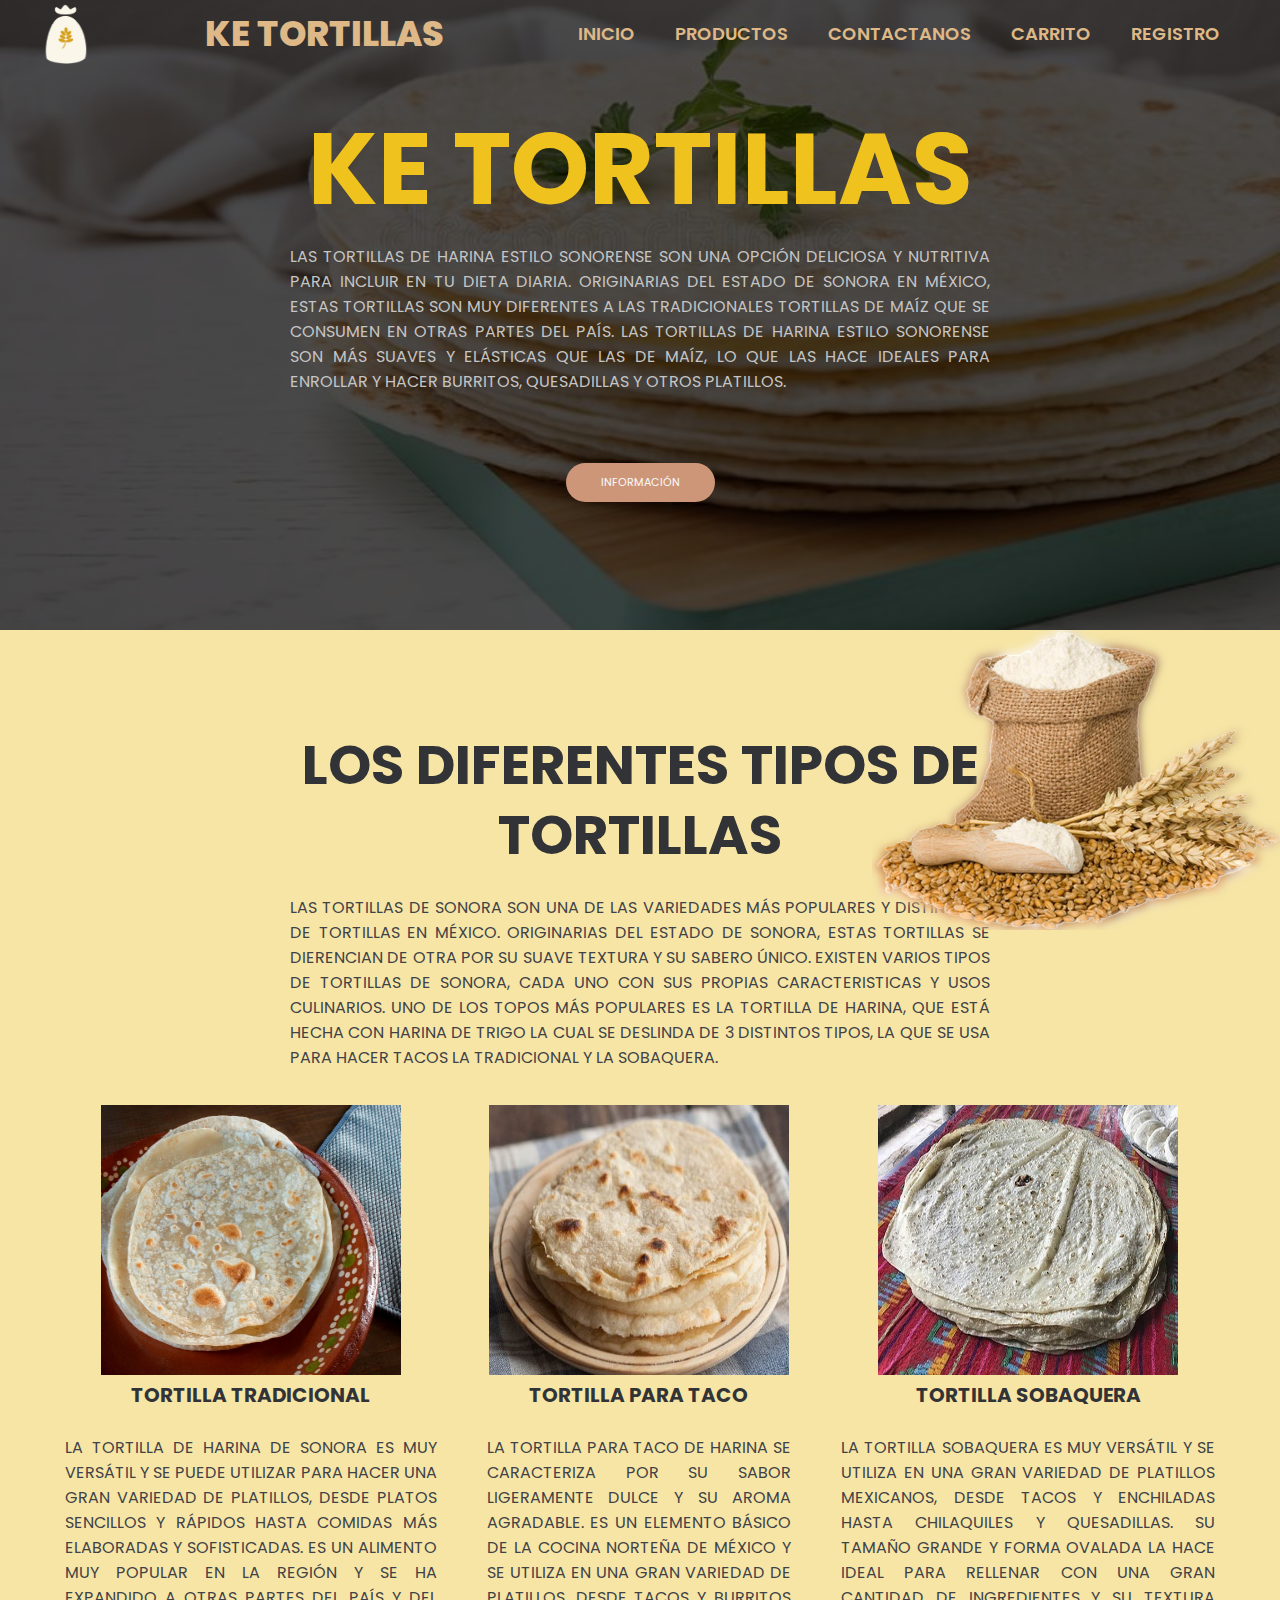
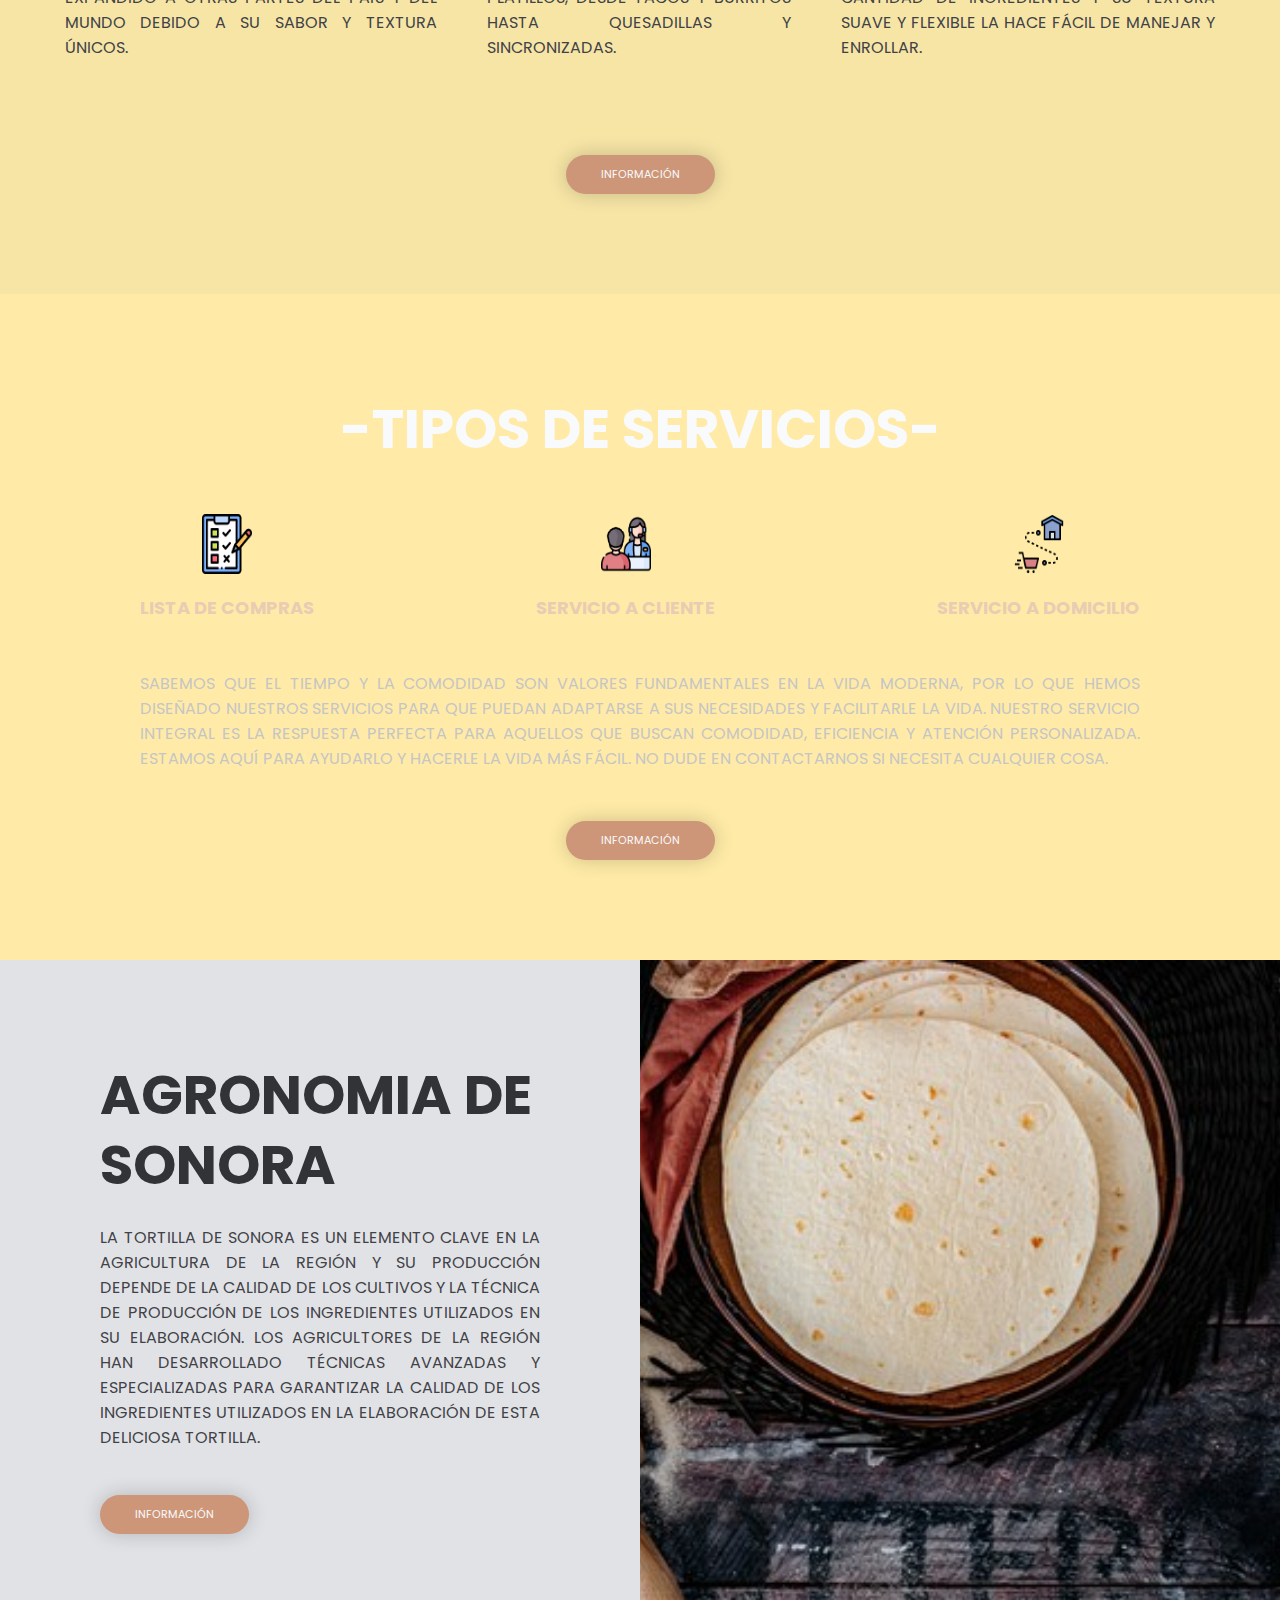
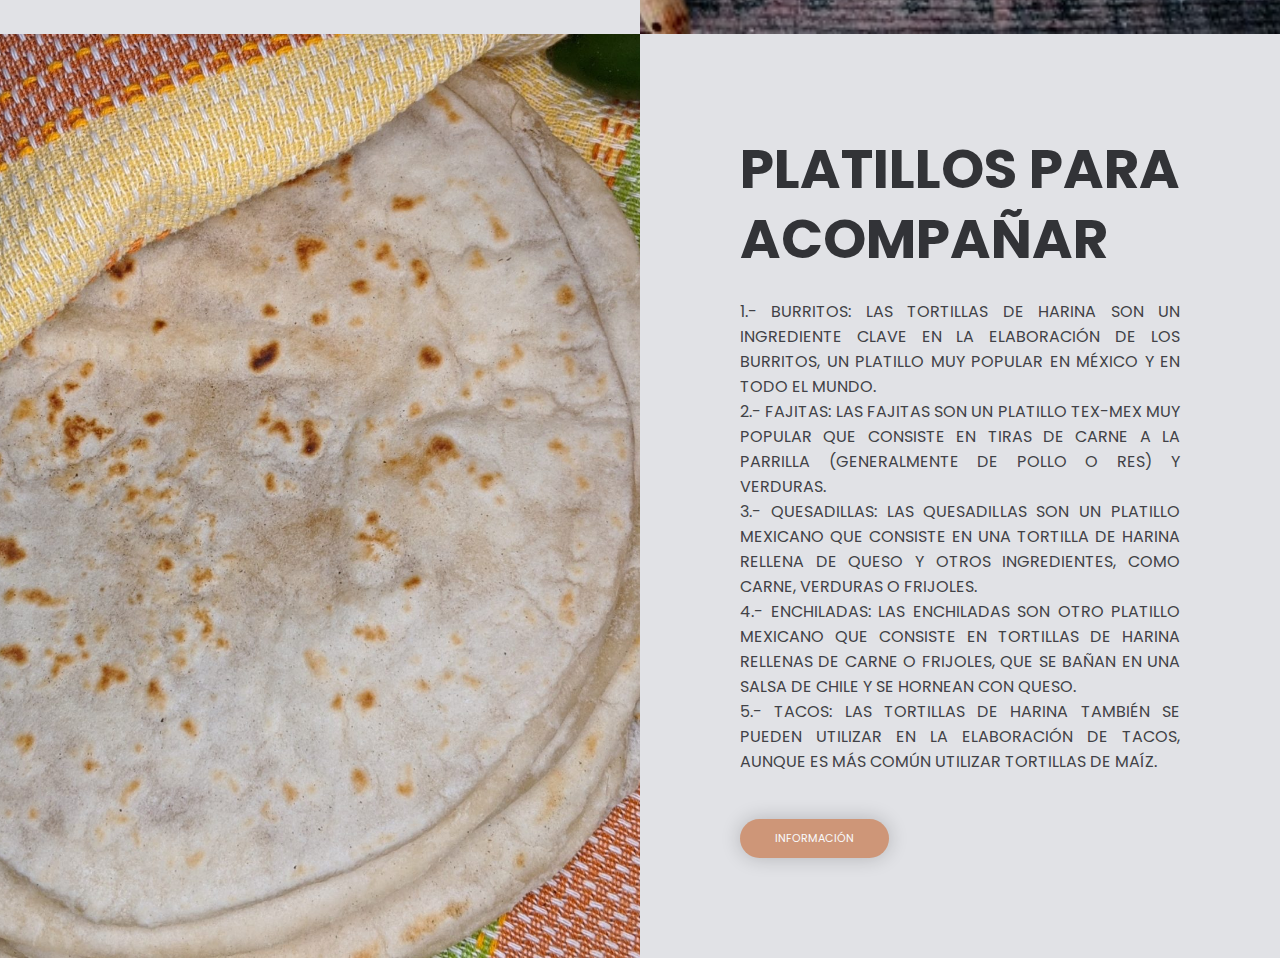
<file: src/main/webapp/index.html>
<!DOCTYPE html>
<html lang="en">

<head>
    <meta charset="UTF-8">
    <meta http-equiv="X-UA-Compatible" content="IE=edge">
    <meta name="viewport" content="width=device-width, initial-scale=1.0">
    <link rel="apple-touch-icon" sizes="180x180" href="IMG\Trigo-removebg-preview.png">
    <link rel="icon" type="image/png" sizes="32x32" href="IMG\Trigo-removebg-preview.png">
    <link rel="icon" type="image/png" sizes="16x16" href="IMG\Trigo-removebg-preview.png">
    <link rel="manifest" href="IMG\Trigo-removebg-preview.png">
    <link rel="stylesheet" type="text/css" href="maquetado_Inicio.css">
    <link href="stylesContact.css" rel="stylesheet" type="text/css" />

    <title>Ke Tortillas</title>
</head>

<body>


<header class="header">
    <div class="menu container">

        <img src="IMG\Trigo-removebg-preview.png" alt="Logo" class= "logo" width="50" height="60" class="d-inline-block align-text">
        <a href="index.html" class="logo">Ke Tortillas</a>
        <input type="checkbox" id="menu" />
        <label for="menu">
            <img src="IMG/Menu.png" class="menu-icono" alt="">
        </label>
        <nav class="navbar">
            <ul>
                <li><a href="index.html">INICIO</a></li>
                <li><a href="Pagina_Productos.html">PRODUCTOS</a></li>
                <li><a href="contactanos.html">CONTACTANOS</a></li>
                <li><a href="Pagina_CarritoCompras.html">CARRITO</a></li>
                <li><a href="registro.jsp">REGISTRO</a></li>
            </ul>
        </nav>
    </div>
    <div class="header-content container">

        <h1>Ke Tortillas</h1>

        <p>
            Las tortillas de harina estilo Sonorense son una opción deliciosa y nutritiva para incluir en tu dieta
            diaria. Originarias del estado de Sonora en México, estas tortillas son muy diferentes a las
            tradicionales tortillas de maíz que se consumen en otras partes del país.
            Las tortillas de harina estilo Sonorense son más suaves y elásticas que las de maíz, lo que las hace
            ideales para enrollar y hacer burritos, quesadillas y otros platillos.
        </p>
        <br><br><a href="#" class="btn-1">Información</a>
    </div>
</header>

<section class="Tortilla">
    <img class="Tortilla-img" src="IMG/Decoracion.png" alt="">
    <div class="Tortilla-content container">

        <h2>Los diferentes tipos de tortillas</h2>

        <p class="txt-p">
            Las tortillas de Sonora son una de las variedades más populares y distintivas de
            tortillas en México. Originarias del estado de Sonora, estas tortillas se dierencian
            de otra por su suave textura y su sabero único.

            Existen varios tipos de tortillas de Sonora, cada uno con sus propias caracteristicas
            y usos culinarios. Uno de los topos más populares es la tortilla de harina, que está hecha
            con harina de trigo la cual se deslinda de 3 distintos tipos, la que se usa para hacer tacos
            la tradicional y la Sobaquera.
        </p>

        <div class="Tortilla-group">

            <div class="Tortilla-1">
                <img src="IMG/Tortilla_Tradicional.jpeg" alt="" width="300" height="270">
                <h3>Tortilla tradicional</h3>
                <p>La tortilla de harina de Sonora es muy versátil y se puede utilizar para hacer una gran
                    variedad de platillos, desde platos sencillos y rápidos hasta comidas más elaboradas y
                    sofisticadas. Es un alimento muy popular en la región y se ha expandido a otras partes
                    del país y del mundo debido a su sabor y textura únicos.
                </p>
            </div>

            <div class="Tortilla-1">
                <img src="IMG/Tortilla_Taco.jpeg" alt="" width="300" height="270">
                <h3>Tortilla para Taco</h3>
                <p>La tortilla para taco de harina se caracteriza por su sabor ligeramente dulce y su aroma
                    agradable.
                    Es un elemento básico de la cocina norteña de México y se utiliza en una gran variedad de
                    platillos,
                    desde tacos y burritos hasta quesadillas y sincronizadas.
                </p>
            </div>

            <div class="Tortilla-1">
                <img src="IMG/Tortilla_Sobaquera.jpeg" alt="" width="300" height="270">
                <h3>Tortilla Sobaquera</h3>
                <p>La tortilla sobaquera es muy versátil y se utiliza en una gran variedad de platillos mexicanos,
                    desde
                    tacos y enchiladas hasta chilaquiles y quesadillas. Su tamaño grande y forma ovalada la hace
                    ideal
                    para rellenar con una gran cantidad de ingredientes y su textura suave y flexible la hace fácil
                    de
                    manejar y enrollar.
                </p>
            </div>
        </div>

        <a href="#" class="btn-1">Información</a>
    </div>
</section>

<main class="Services">
    <div class="Services-content container">
        <h2>-Tipos de servicios-</h2>

        <div class="Services-group">

            <div class="Services-1">
                <img src="IMG/lista-de-verificacion.png" alt="" width="50" height="60">
                <h3>Lista de Compras</h3>
            </div>
            <div class="Services-1">
                <img src="IMG/atencion-al-cliente.png" alt="" width="50" height="60">
                <h3>Servicio a Cliente</h3>
            </div>
            <div class="Services-1">
                <img src="IMG/entrega-a-domicilio.png" alt="" width="50" height="60">
                <h3>Servicio a Domicilio</h3>
            </div>
        </div>

        <p>
            Sabemos que el tiempo y la comodidad son valores fundamentales en la vida moderna, por lo que hemos
            diseñado nuestros servicios para que puedan adaptarse a sus necesidades y facilitarle la vida. Nuestro
            servicio integral es la respuesta perfecta para aquellos que buscan comodidad, eficiencia y atención
            personalizada. Estamos aquí para ayudarlo y hacerle la vida más fácil. No dude en contactarnos si
            necesita cualquier cosa.
        </p>
        <a href="#" class="btn-1">Información</a>
    </div>
</main>

<section class="general">
    <div class="general-1">
        <h2>Agronomia de Sonora</h2>
        <p>
            La tortilla de Sonora es un elemento clave en la agricultura de la región y su producción depende de la
            calidad de los cultivos y la técnica de producción de los ingredientes utilizados en su elaboración. Los
            agricultores de la región han desarrollado técnicas avanzadas y especializadas para garantizar la
            calidad de los ingredientes utilizados en la elaboración de esta deliciosa tortilla.
        </p>
        <a href="#" class="btn-1">Información</a>
    </div>
    <div class="general-2"></div>
</section>

<section class="general">
    <div class="general-3"></div>
    <div class="general-1">
        <h2>Platillos para acompañar</h2>
        <p>
            1.- Burritos: las tortillas de harina son un ingrediente clave en la elaboración de los burritos, un
            platillo muy popular en México y en todo el mundo.<br>

            2.- Fajitas: las fajitas son un platillo tex-mex muy popular que consiste en tiras de carne a la
            parrilla (generalmente de pollo o res) y verduras.<br>

            3.- Quesadillas: las quesadillas son un platillo mexicano que consiste en una tortilla de harina rellena
            de queso y otros ingredientes, como carne, verduras o frijoles.<br>

            4.- Enchiladas: las enchiladas son otro platillo mexicano que consiste en tortillas de harina rellenas
            de carne o frijoles, que se bañan en una salsa de chile y se hornean con queso.<br>

            5.- Tacos: las tortillas de harina también se pueden utilizar en la elaboración de tacos, aunque es más
            común utilizar tortillas de maíz.
        </p>
        <a href="#" class="btn-1">Información</a>
    </div>
</section>
</body>

</html>
</file>
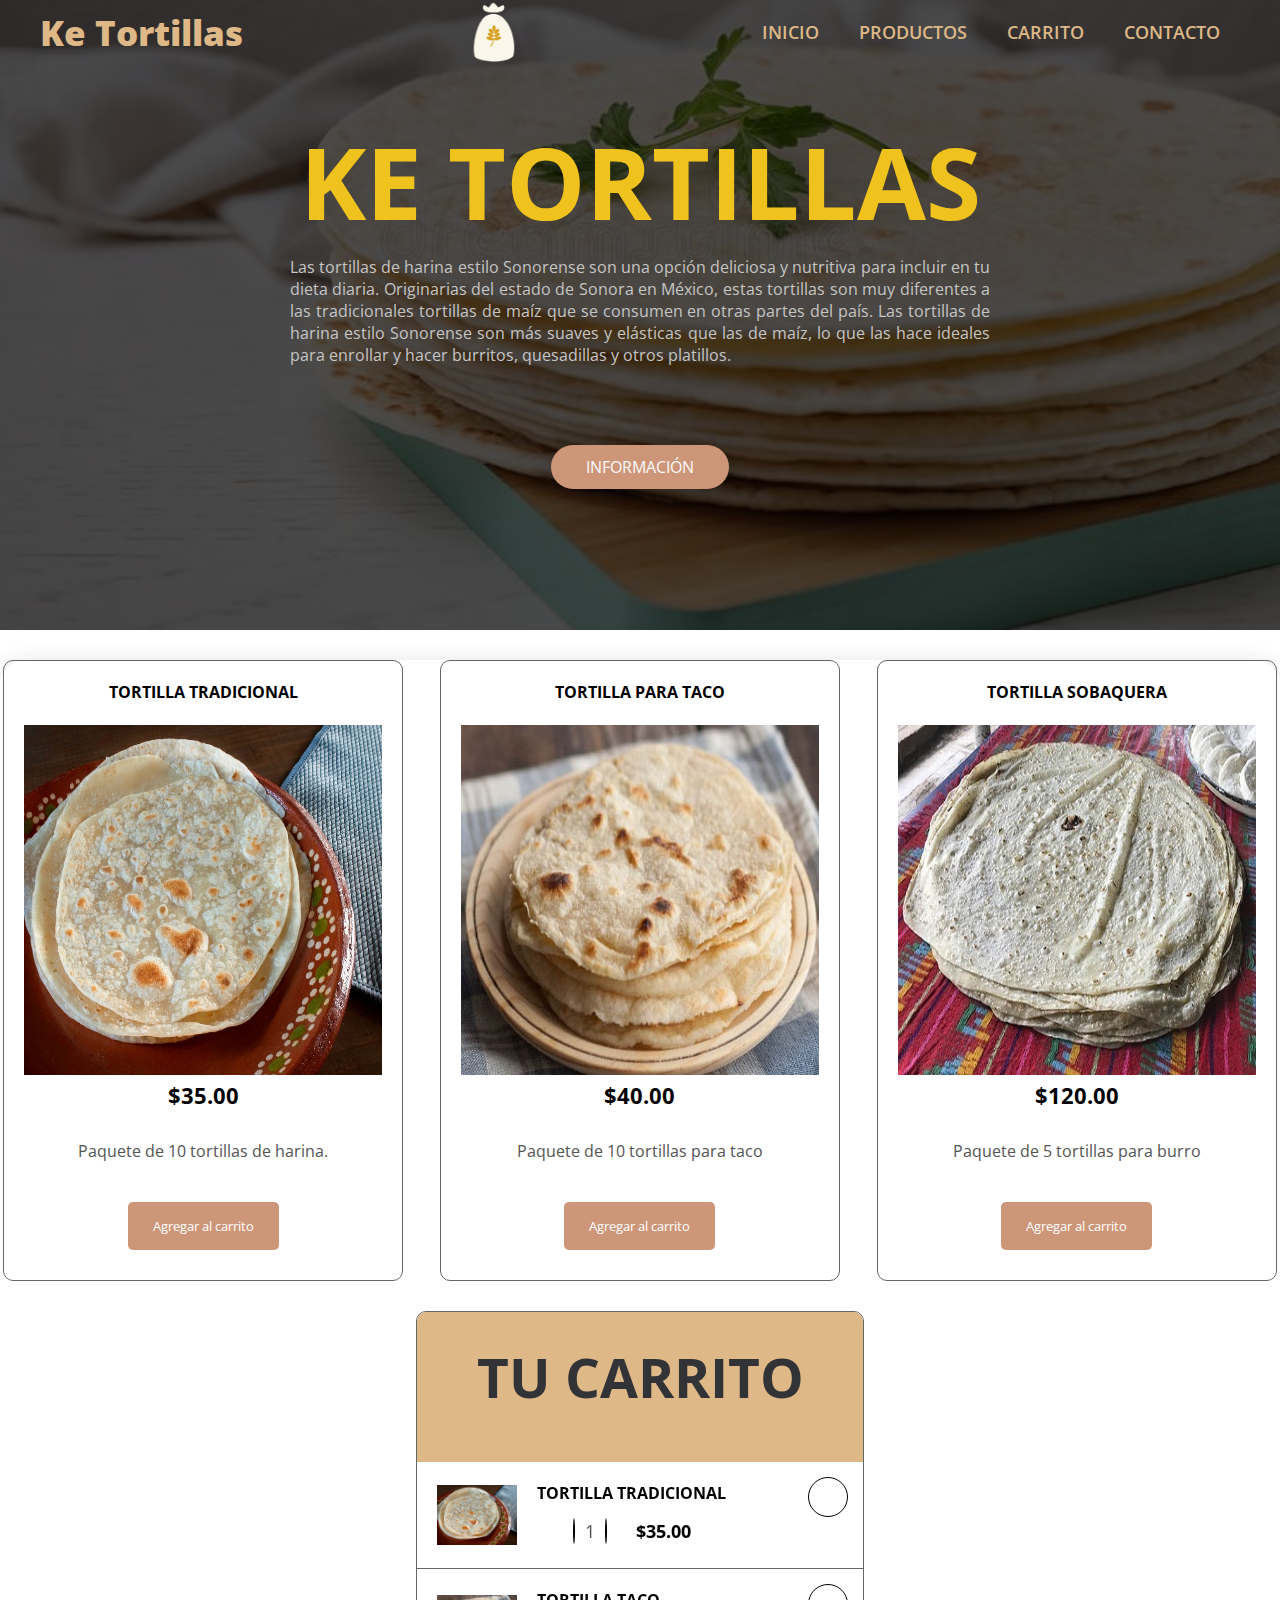
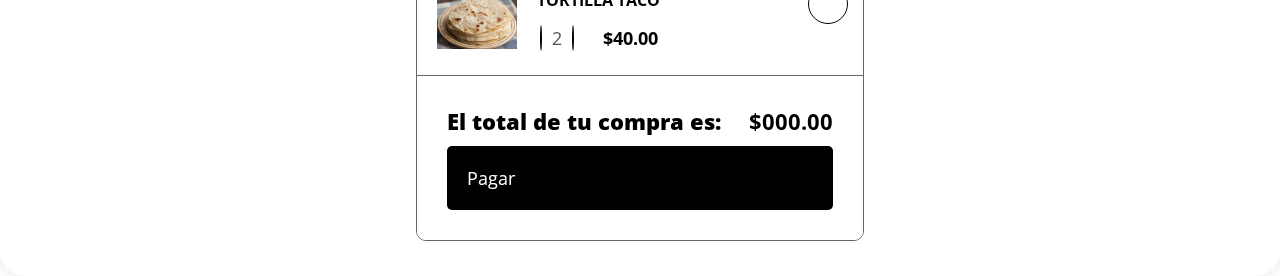
<file: Pagina_CarritoCompras.html>
<!DOCTYPE html>
<html lang="en">

<head>
    <meta charset="UTF-8">
    <meta http-equiv="X-UA-Compatible" content="IE=edge">
    <meta name="viewport" content="width=device-width, initial-scale=1.0">
    <link rel="apple-touch-icon" sizes="180x180" href="IMG\Trigo-removebg-preview.png">
    <link rel="icon" type="image/png" sizes="32x32" href="IMG\Trigo-removebg-preview.png">
    <link rel="icon" type="image/png" sizes="16x16" href="IMG\Trigo-removebg-preview.png">
    <link rel="manifest" href="IMG\Trigo-removebg-preview.png">
    <link rel="stylesheet" href="https://cdnjs.cloudflare.com/ajax/libs/font-awesome/6.4.0/css/all.min.css"
        integrity="sha512-iecdLmaskl7CVkqkXNQ/ZH/XLlvWZOJyj7Yy7tcenmpD1ypASozpmT/E0iPtmFIB46ZmdtAc9eNBvH0H/ZpiBw=="
        crossorigin="anonymous" referrerpolicy="no-referrer" />
    <link rel="stylesheet" type="text/css" href="maquetado_Inicio.css">
    <link rel="stylesheet" type="text/css" href="maquetado_Carrito.css">
    <title>Ke Tortillas</title>
</head>

<body>
    <header class="header">
        <div class="menu container">

            <a href="#" class="logo">Ke Tortillas</a><img src="IMG\Trigo-removebg-preview.png" alt="Logo" class="logo"
                width="50" height="60" class="d-inline-block align-text">
            <input type="checkbox" id="menu" />
            <label for="menu">
                <img src="IMG/Menu.png" class="menu-icono" alt="">
            </label>
            <nav class="navbar">
                <ul>
                    <li><a href="Pagina_Inicio.html">INICIO</a></li>
                    <li><a href="Pagina_Productos.html">PRODUCTOS</a></li>
                    <li><a href="Pagina_CarritoCompras.html">CARRITO</a></li>
                    <li><a href="#">CONTACTO</a></li>
                </ul>
            </nav>
        </div>
        <div class="header-content container">

            <h1>Ke Tortillas</h1>

            <p>
                Las tortillas de harina estilo Sonorense son una opción deliciosa y nutritiva para incluir en tu dieta
                diaria. Originarias del estado de Sonora en México, estas tortillas son muy diferentes a las
                tradicionales tortillas de maíz que se consumen en otras partes del país.
                Las tortillas de harina estilo Sonorense son más suaves y elásticas que las de maíz, lo que las hace
                ideales para enrollar y hacer burritos, quesadillas y otros platillos.
            </p>
            <br><br><a href="#" class="btn-1">Información</a>
        </div>
    </header>

    <section class="contenedor">

        <div class="contenedor-items">
            <div class="item">
                <span class="titulo-item">Tortilla Tradicional</span><br>
                <img src="IMG/Tortilla_Tradicional.jpeg" alt="" class="img-item" width="350px" height="350px">
                <span class="precio-item">$35.00</span>
                <p>Paquete de 10 tortillas de harina.</p>
                <button class="boton-item">Agregar al carrito</button>
            </div>
            <div class="item">
                <span class="titulo-item">Tortilla para taco</span><br>
                <img src="IMG/Tortilla_Taco.jpeg" alt="" class="img-item" width="350px" height="350px">
                <span class="precio-item">$40.00</span>
                <p>Paquete de 10 tortillas para taco</p>
                <button class="boton-item">Agregar al carrito</button>
            </div>
            <div class="item">
                <span class="titulo-item">Tortilla sobaquera</span><br>
                <img src="IMG/Tortilla_Sobaquera.jpeg" alt="" class="img-item" width="350px" height="350px">
                <span class="precio-item">$120.00</span>
                <p>Paquete de 5 tortillas para burro</p>
                <button class="boton-item">Agregar al carrito</button>
            </div>
        </div>

        <div class="carrito">
            <div class="header-carrito">
                <h2>Tu carrito</h2>
            </div>

            <div class="carrito-items">
                <div class="carrito-item">
                    <img src="IMG/Tortilla_Tradicional.jpeg" alt="" width="80px">
                    <div class="cassito-item-detalles">
                        <span class="carrito-item-titulo">Tortilla tradicional</span>
                        <div class="selector-cantidad">
                            <i class="fa-solid fa-minus restar-cantidad"></i>
                            <input type="text" value="1" class="carrito-item-cantidad" disabled>
                            <i class="fa-solid fa-plus sumar-cantidad"></i>
                        </div>
                        <span class="carrito-item-precio">$35.00</span>
                    </div>
                    <span class="btn-eliminar">
                        <i class="fa-solid fa-trash-can"></i>
                    </span>
                </div>

                <div class="carrito-item">
                    <img src="IMG/Tortilla_Taco.jpeg" alt="" width="80px">
                    <div class="cassito-item-detalles">
                        <span class="carrito-item-titulo">Tortilla Taco</span>
                        <div class="selector-cantidad">
                            <i class="fa-solid fa-minus restar-cantidad"></i>
                            <input type="text" value="2" class="carrito-item-cantidad" disabled>
                            <i class="fa-solid fa-plus sumar-cantidad"></i>
                        </div>
                        <span class="carrito-item-precio">$40.00</span>
                    </div>
                    <span class="btn-eliminar">
                        <i class="fa-solid fa-trash-can"></i>
                    </span>
                </div>
            </div>

            <div class="carrito-total">
                <div class="fila">
                    <strong>El total de tu compra es: </strong>
                    <span class="carrito-precio-total">
                        $000.00
                    </span>
                </div>
                <button class="btn-pagar">Pagar <i class="fa-solid fa-cart-shopping"></i></button>
                
            </div>
        </div>
    </section>
</body>

</html>
</file>
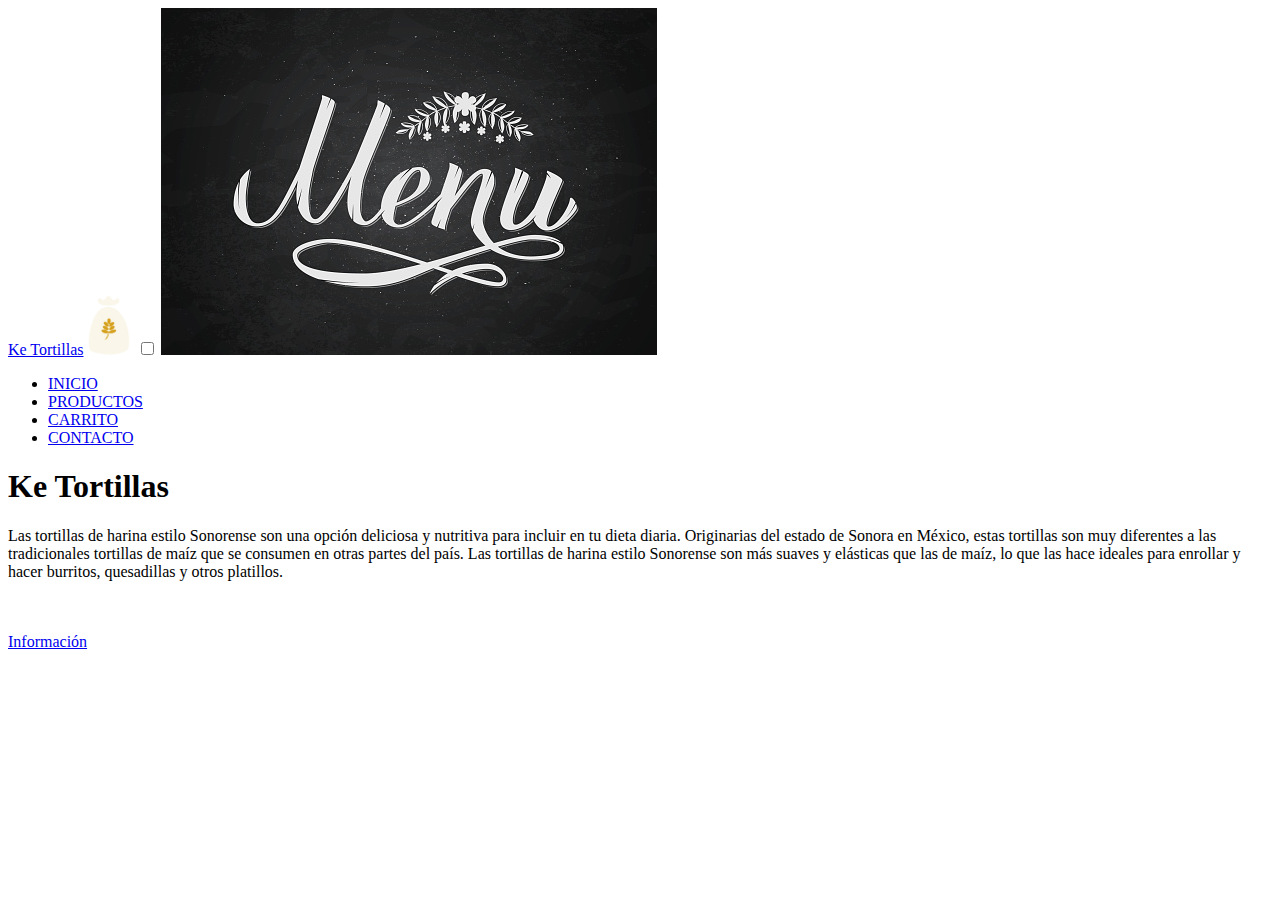
<file: Pagina_Contacto.html>
<!DOCTYPE html>
<html lang="en">

<head>
    <meta charset="UTF-8">
    <meta http-equiv="X-UA-Compatible" content="IE=edge">
    <meta name="viewport" content="width=device-width, initial-scale=1.0">
    <link rel="apple-touch-icon" sizes="180x180" href="IMG\Trigo-removebg-preview.png">
    <link rel="icon" type="image/png" sizes="32x32" href="IMG\Trigo-removebg-preview.png">
    <link rel="icon" type="image/png" sizes="16x16" href="IMG\Trigo-removebg-preview.png">
    <link rel="manifest" href="IMG\Trigo-removebg-preview.png">
    <title>Ke Tortillas</title>
</head>

<body>

    <header class="header">
        <div class="menu container">
            
            <a href="Pagina_Inicio.html" class="logo">Ke Tortillas</a><img src="IMG\Trigo-removebg-preview.png" alt="Logo" class= "logo" width="50" height="60" class="d-inline-block align-text">
            <input type="checkbox" id="menu" />
            <label for="menu">
                <img src="IMG/Menu.png" class="menu-icono" alt="">
            </label>
            <nav class="navbar">
                <ul>
                    <li><a href="Pagina_Inicio.html">INICIO</a></li>
                    <li><a href="Pagina_Productos.html">PRODUCTOS</a></li>
                    <li><a href="Pagina_CarritoCompras.html">CARRITO</a></li>
                    <li><a href="#">CONTACTO</a></li>
                </ul>
            </nav>
        </div>
        <div class="header-content container">

            <h1>Ke Tortillas</h1>

            <p>
                Las tortillas de harina estilo Sonorense son una opción deliciosa y nutritiva para incluir en tu dieta
                diaria. Originarias del estado de Sonora en México, estas tortillas son muy diferentes a las
                tradicionales tortillas de maíz que se consumen en otras partes del país.
                Las tortillas de harina estilo Sonorense son más suaves y elásticas que las de maíz, lo que las hace
                ideales para enrollar y hacer burritos, quesadillas y otros platillos.
            </p>
            <br><br><a href="#" class="btn-1">Información</a>
        </div>
    </header>
    
</body>
</html>
</file>
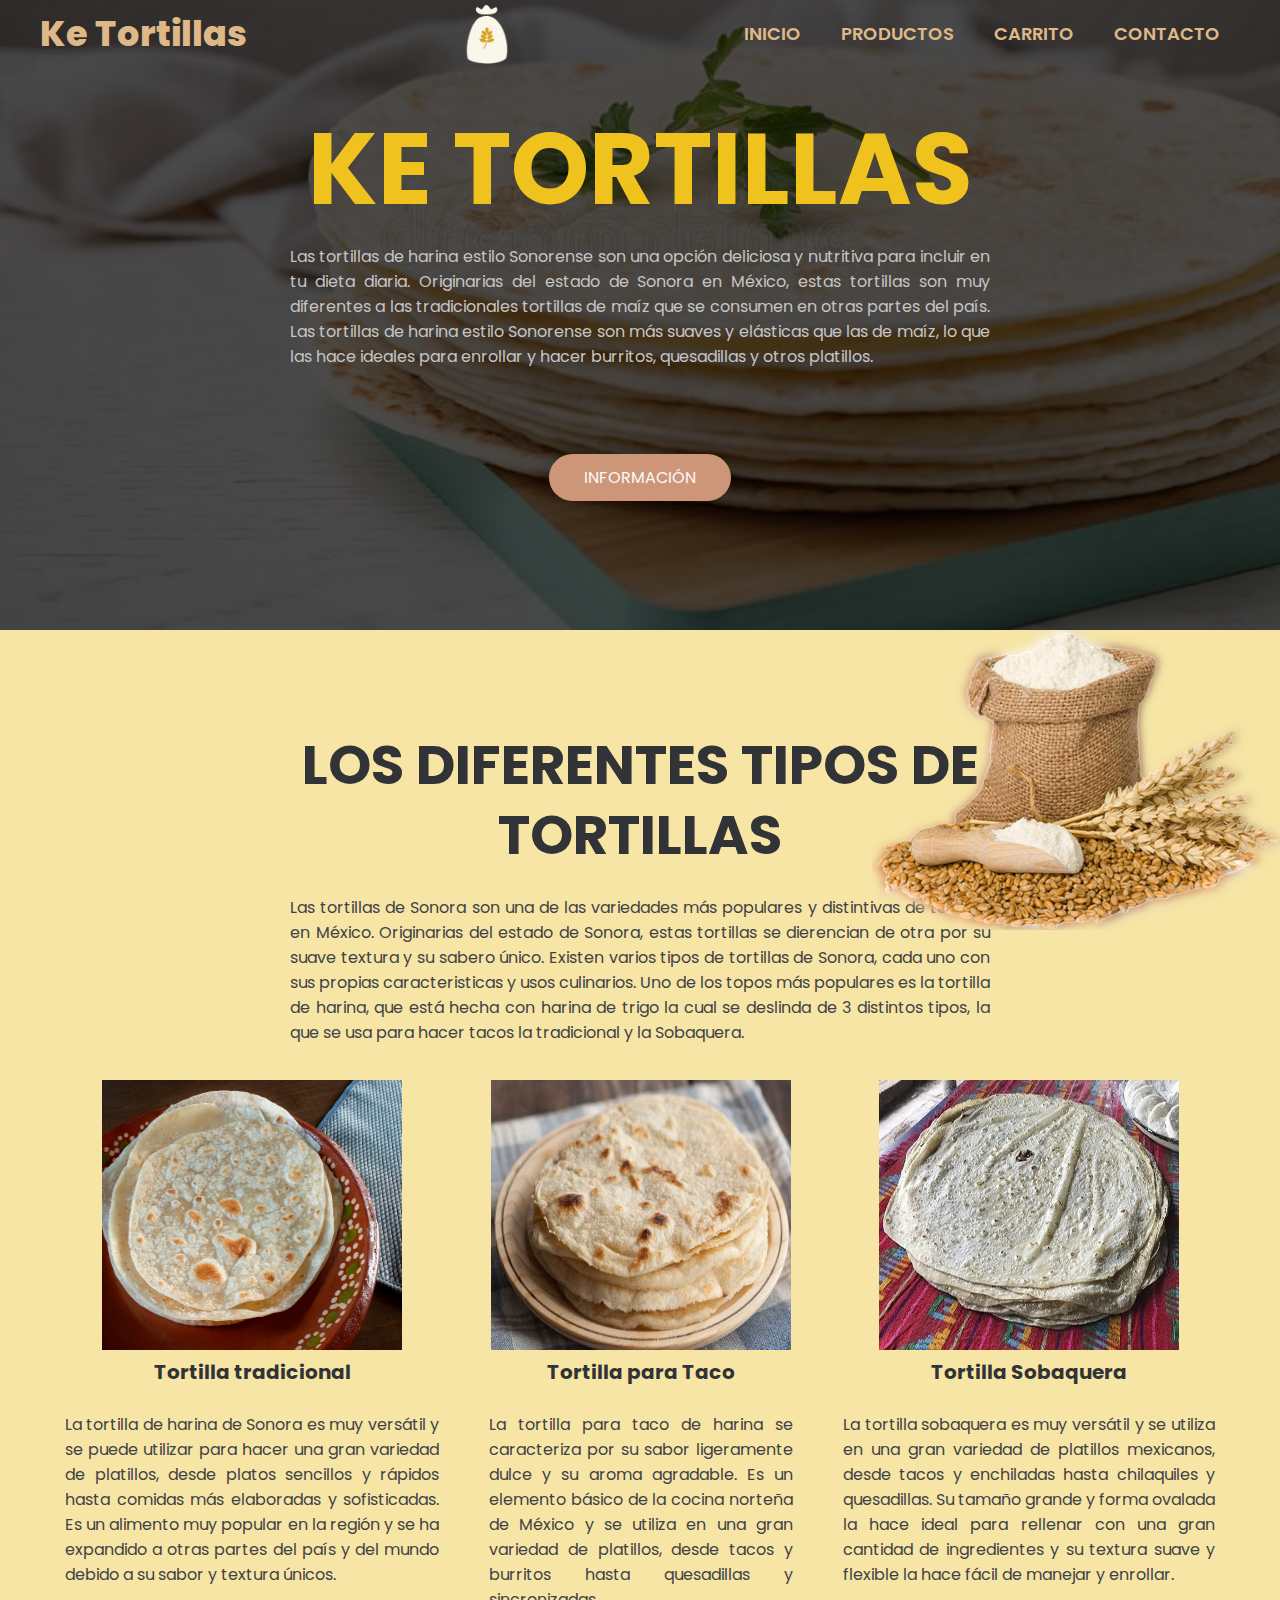
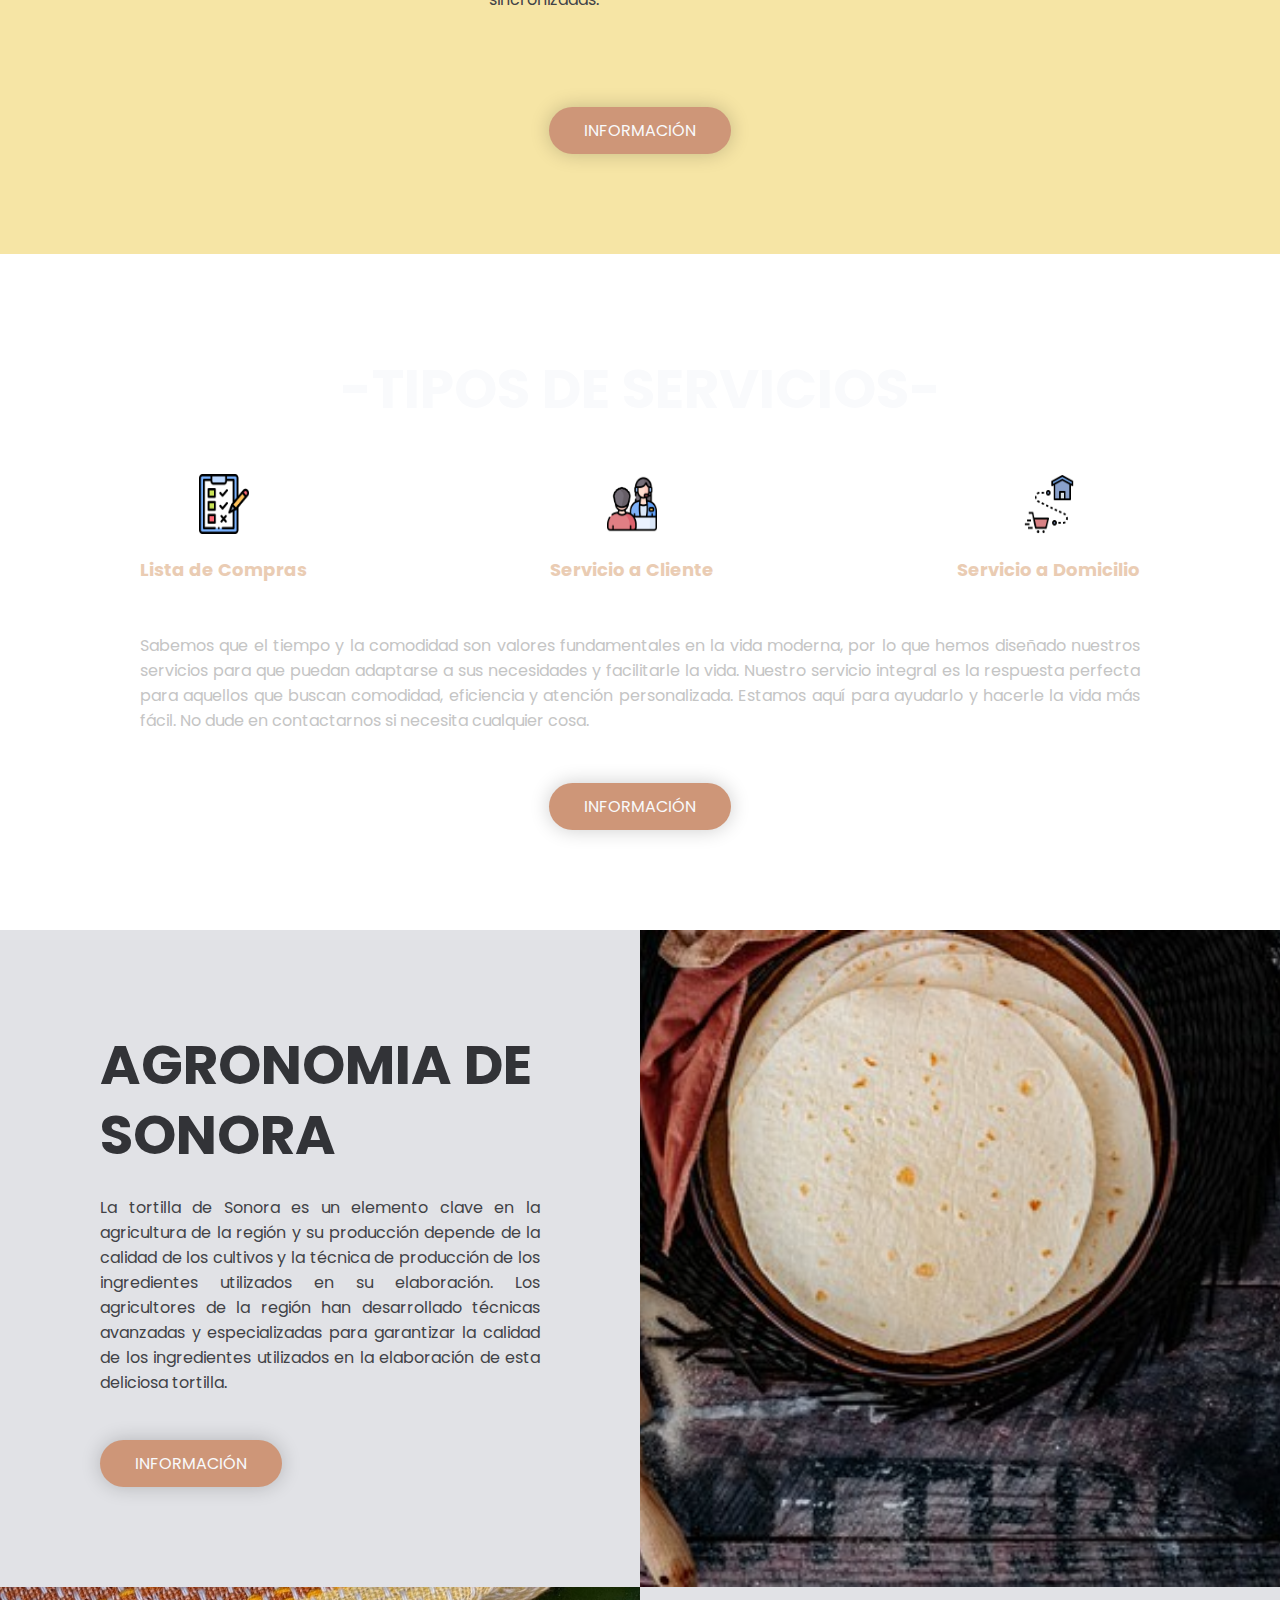
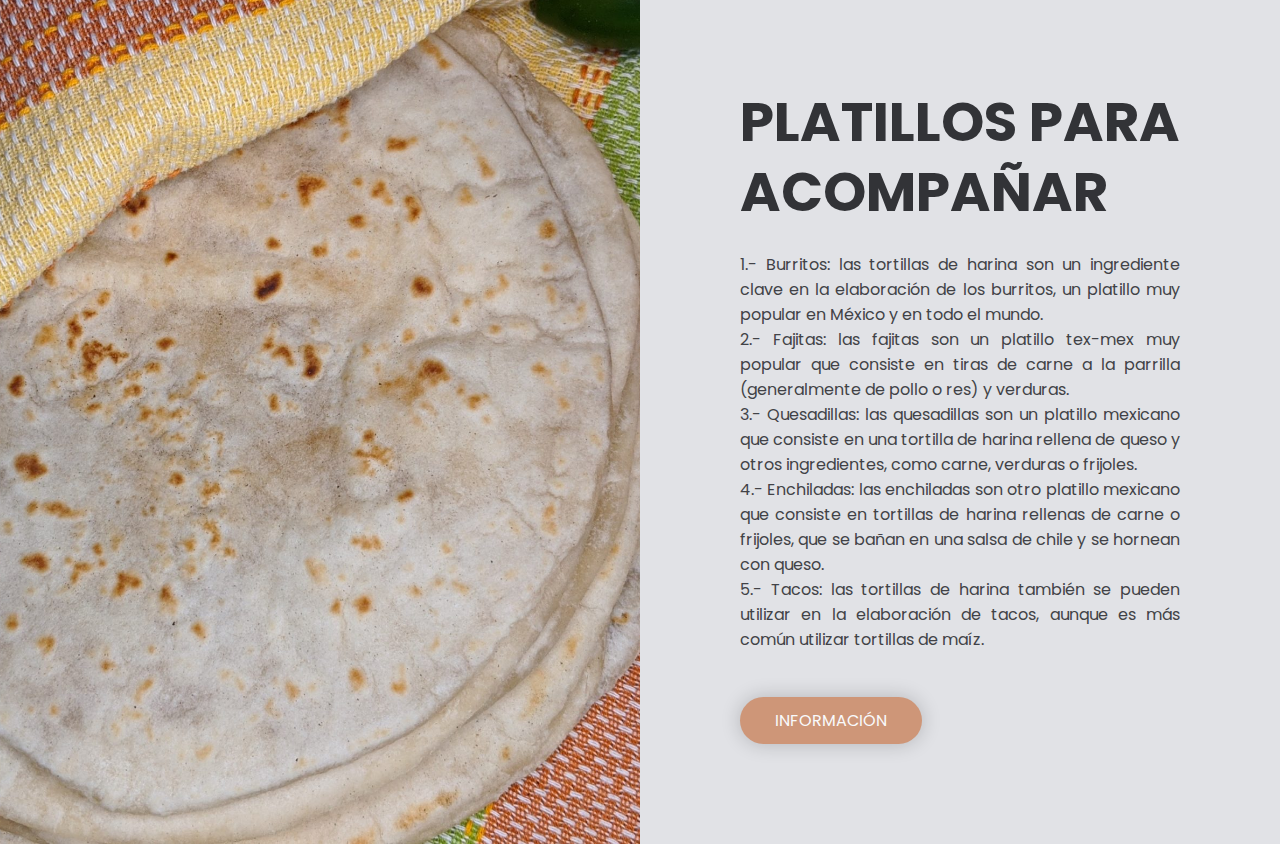
<file: Pagina_Inicio.html>
<!DOCTYPE html>
<html lang="en">

<head>
    <meta charset="UTF-8">
    <meta http-equiv="X-UA-Compatible" content="IE=edge">
    <meta name="viewport" content="width=device-width, initial-scale=1.0">
    <link rel="apple-touch-icon" sizes="180x180" href="IMG\Trigo-removebg-preview.png">
    <link rel="icon" type="image/png" sizes="32x32" href="IMG\Trigo-removebg-preview.png">
    <link rel="icon" type="image/png" sizes="16x16" href="IMG\Trigo-removebg-preview.png">
    <link rel="manifest" href="IMG\Trigo-removebg-preview.png">
    <link rel="stylesheet" type="text/css" href="maquetado_Inicio.css">
    <title>Ke Tortillas</title>
</head>

<body>

    <header class="header">
        <div class="menu container">

            <a href="#" class="logo">Ke Tortillas</a><img src="IMG\Trigo-removebg-preview.png" alt="Logo" class="logo"
                width="50" height="60" class="d-inline-block align-text">
            <input type="checkbox" id="menu" />
            <label for="menu">
                <img src="IMG/Menu.png" class="menu-icono" alt="">
            </label>
            <nav class="navbar">
                <ul>
                    <li><a href="Pagina_Inicio.html">INICIO</a></li>
                    <li><a href="Pagina_Productos.html">PRODUCTOS</a></li>
                    <li><a href="Pagina_CarritoCompras.html">CARRITO</a></li>
                    <li><a href="#">CONTACTO</a></li>
                </ul>
            </nav>
        </div>
        <div class="header-content container">

            <h1>Ke Tortillas</h1>

            <p>
                Las tortillas de harina estilo Sonorense son una opción deliciosa y nutritiva para incluir en tu dieta
                diaria. Originarias del estado de Sonora en México, estas tortillas son muy diferentes a las
                tradicionales tortillas de maíz que se consumen en otras partes del país.
                Las tortillas de harina estilo Sonorense son más suaves y elásticas que las de maíz, lo que las hace
                ideales para enrollar y hacer burritos, quesadillas y otros platillos.
            </p>
            <br><br><a href="#" class="btn-1">Información</a>
        </div>
    </header>

    <section class="Tortilla">
        <img class="Tortilla-img" src="IMG/Decoracion.png" alt="">
        <div class="Tortilla-content container">

            <h2>Los diferentes tipos de tortillas</h2>

            <p class="txt-p">
                Las tortillas de Sonora son una de las variedades más populares y distintivas de
                tortillas en México. Originarias del estado de Sonora, estas tortillas se dierencian
                de otra por su suave textura y su sabero único.

                Existen varios tipos de tortillas de Sonora, cada uno con sus propias caracteristicas
                y usos culinarios. Uno de los topos más populares es la tortilla de harina, que está hecha
                con harina de trigo la cual se deslinda de 3 distintos tipos, la que se usa para hacer tacos
                la tradicional y la Sobaquera.
            </p>

            <div class="Tortilla-group">

                <div class="Tortilla-1">
                    <img src="IMG/Tortilla_Tradicional.jpeg" alt="" width="300" height="270">
                    <h3>Tortilla tradicional</h3>
                    <p>La tortilla de harina de Sonora es muy versátil y se puede utilizar para hacer una gran
                        variedad de platillos, desde platos sencillos y rápidos hasta comidas más elaboradas y
                        sofisticadas. Es un alimento muy popular en la región y se ha expandido a otras partes
                        del país y del mundo debido a su sabor y textura únicos.
                    </p>
                </div>

                <div class="Tortilla-1">
                    <img src="IMG/Tortilla_Taco.jpeg" alt="" width="300" height="270">
                    <h3>Tortilla para Taco</h3>
                    <p>La tortilla para taco de harina se caracteriza por su sabor ligeramente dulce y su aroma
                        agradable.
                        Es un elemento básico de la cocina norteña de México y se utiliza en una gran variedad de
                        platillos,
                        desde tacos y burritos hasta quesadillas y sincronizadas.
                    </p>
                </div>

                <div class="Tortilla-1">
                    <img src="IMG/Tortilla_Sobaquera.jpeg" alt="" width="300" height="270">
                    <h3>Tortilla Sobaquera</h3>
                    <p>La tortilla sobaquera es muy versátil y se utiliza en una gran variedad de platillos mexicanos,
                        desde
                        tacos y enchiladas hasta chilaquiles y quesadillas. Su tamaño grande y forma ovalada la hace
                        ideal
                        para rellenar con una gran cantidad de ingredientes y su textura suave y flexible la hace fácil
                        de
                        manejar y enrollar.
                    </p>
                </div>
            </div>

            <a href="#" class="btn-1">Información</a>
        </div>
    </section>

    <main class="Services">
        <div class="Services-content container">
            <h2>-Tipos de servicios-</h2>

            <div class="Services-group">

                <div class="Services-1">
                    <img src="IMG/lista-de-verificacion.png" alt="" width="50" height="60">
                    <h3>Lista de Compras</h3>
                </div>
                <div class="Services-1">
                    <img src="IMG/atencion-al-cliente.png" alt="" width="50" height="60">
                    <h3>Servicio a Cliente</h3>
                </div>
                <div class="Services-1">
                    <img src="IMG/entrega-a-domicilio.png" alt="" width="50" height="60">
                    <h3>Servicio a Domicilio</h3>
                </div>
            </div>

            <p>
                Sabemos que el tiempo y la comodidad son valores fundamentales en la vida moderna, por lo que hemos
                diseñado nuestros servicios para que puedan adaptarse a sus necesidades y facilitarle la vida. Nuestro
                servicio integral es la respuesta perfecta para aquellos que buscan comodidad, eficiencia y atención
                personalizada. Estamos aquí para ayudarlo y hacerle la vida más fácil. No dude en contactarnos si
                necesita cualquier cosa.
            </p>
            <a href="#" class="btn-1">Información</a>
        </div>
    </main>

    <section class="general">
        <div class="general-1">
            <h2>Agronomia de Sonora</h2>
            <p>
                La tortilla de Sonora es un elemento clave en la agricultura de la región y su producción depende de la
                calidad de los cultivos y la técnica de producción de los ingredientes utilizados en su elaboración. Los
                agricultores de la región han desarrollado técnicas avanzadas y especializadas para garantizar la
                calidad de los ingredientes utilizados en la elaboración de esta deliciosa tortilla.
            </p>
            <a href="#" class="btn-1">Información</a>
        </div>
        <div class="general-2"></div>
    </section>

    <section class="general">
        <div class="general-3"></div>
        <div class="general-1">
            <h2>Platillos para acompañar</h2>
            <p>
                1.- Burritos: las tortillas de harina son un ingrediente clave en la elaboración de los burritos, un
                platillo muy popular en México y en todo el mundo.<br>

                2.- Fajitas: las fajitas son un platillo tex-mex muy popular que consiste en tiras de carne a la
                parrilla (generalmente de pollo o res) y verduras.<br>

                3.- Quesadillas: las quesadillas son un platillo mexicano que consiste en una tortilla de harina rellena
                de queso y otros ingredientes, como carne, verduras o frijoles.<br>

                4.- Enchiladas: las enchiladas son otro platillo mexicano que consiste en tortillas de harina rellenas
                de carne o frijoles, que se bañan en una salsa de chile y se hornean con queso.<br>

                5.- Tacos: las tortillas de harina también se pueden utilizar en la elaboración de tacos, aunque es más
                común utilizar tortillas de maíz.
            </p>
            <a href="#" class="btn-1">Información</a>
        </div>
    </section>
</body>

</html>
</file>
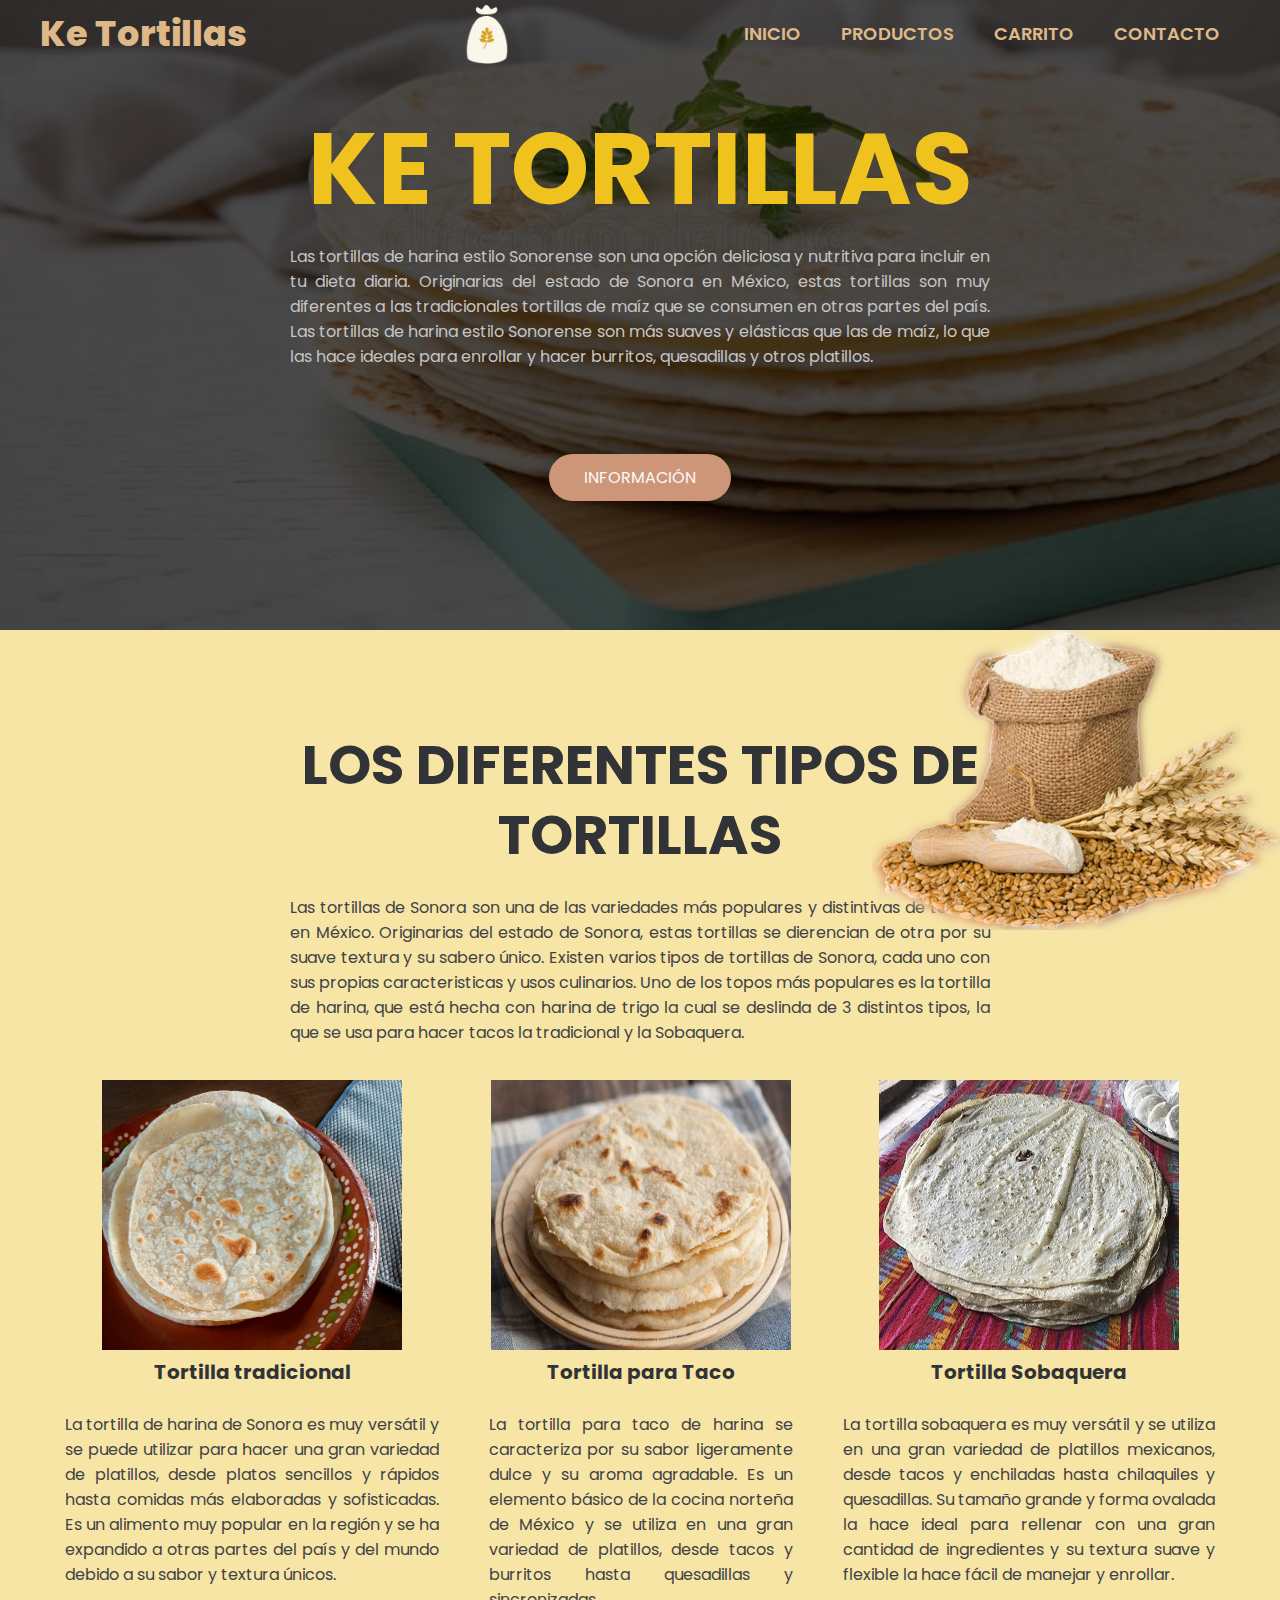
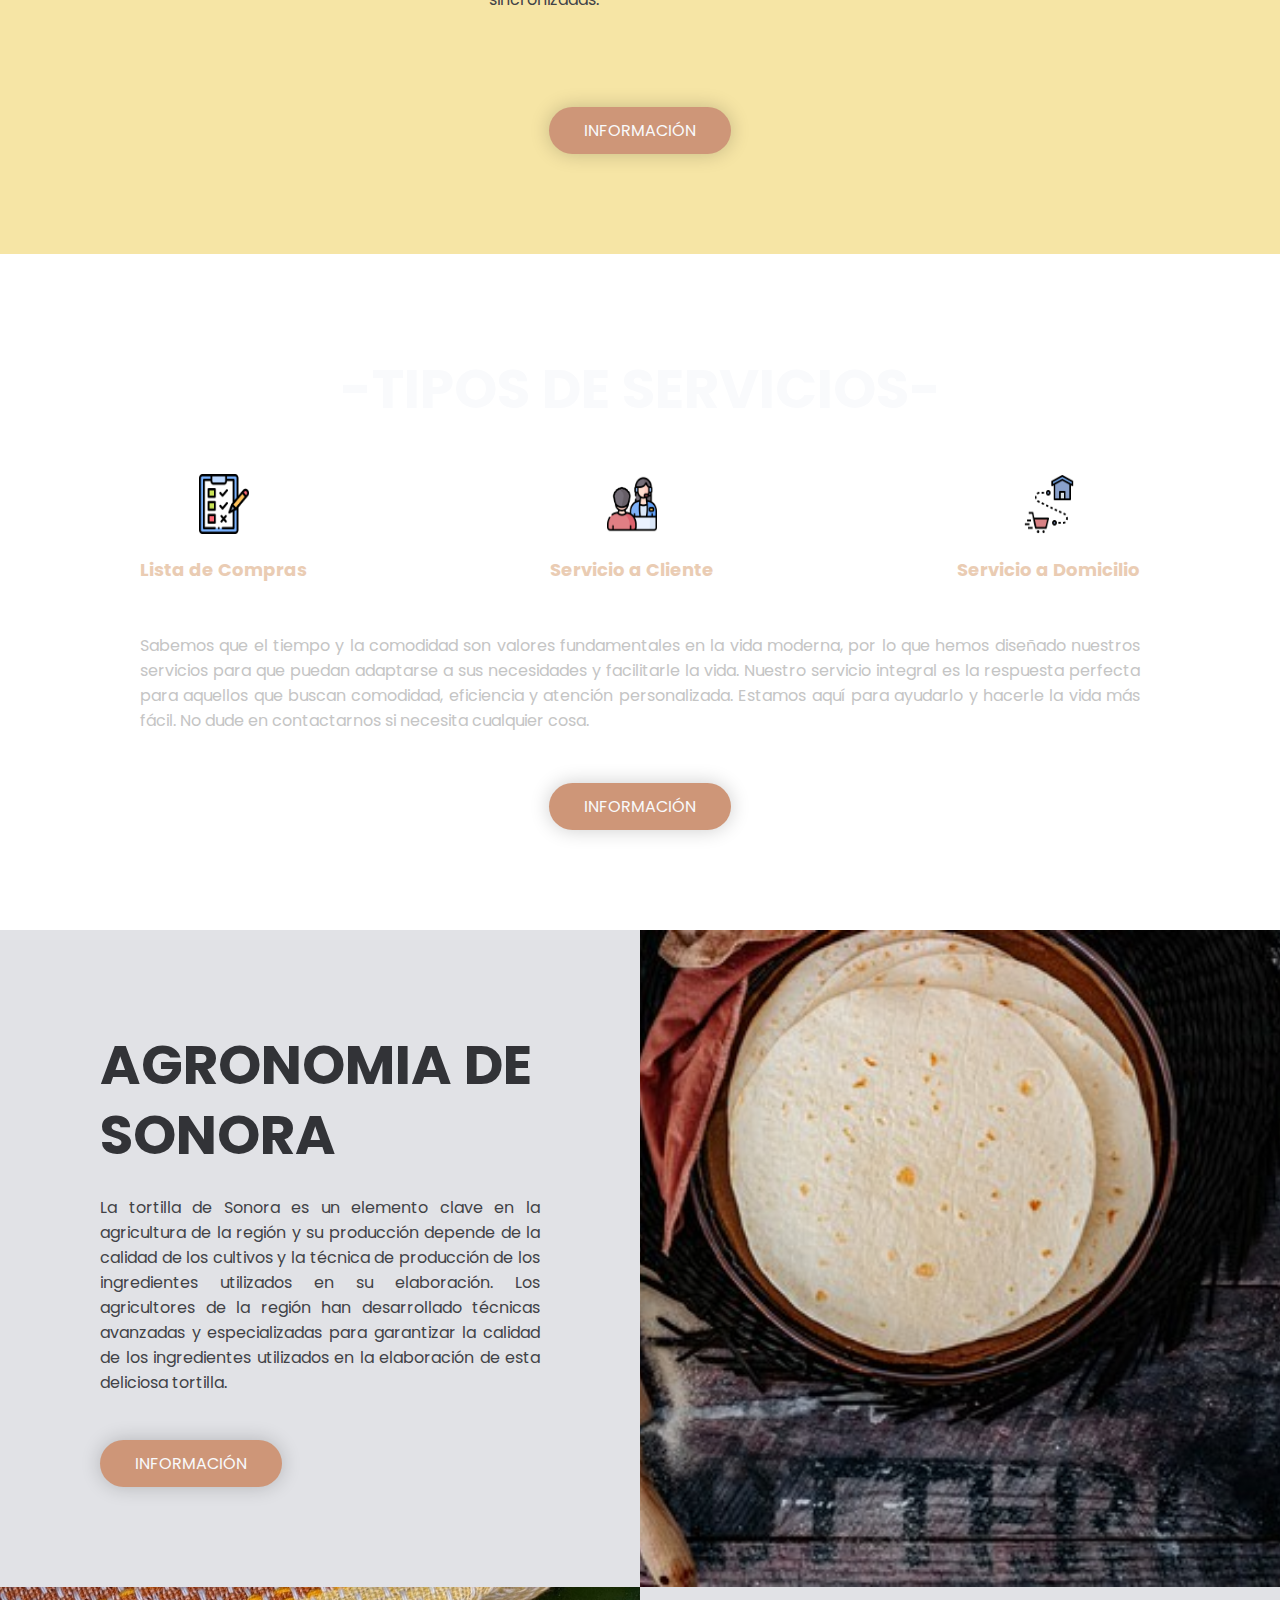
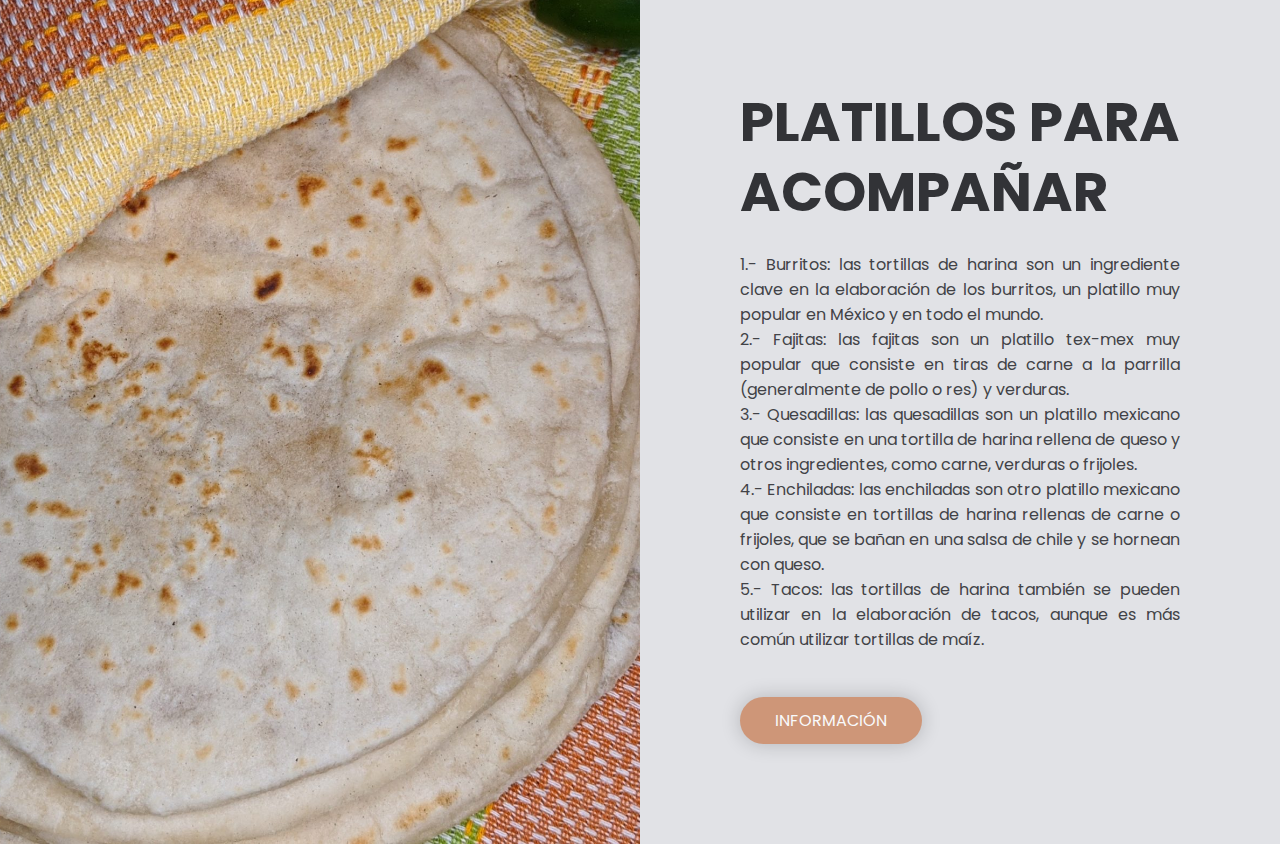
<file: src/main/webapp/contactanos.html>
<!DOCTYPE html>
<html lang="en">

<head>
    <meta charset="UTF-8">
    <meta http-equiv="X-UA-Compatible" content="IE=edge">
    <meta name="viewport" content="width=device-width, initial-scale=1.0">
    <link rel="apple-touch-icon" sizes="180x180" href="IMG\Trigo-removebg-preview.png">
    <link rel="icon" type="image/png" sizes="32x32" href="IMG\Trigo-removebg-preview.png">
    <link rel="icon" type="image/png" sizes="16x16" href="IMG\Trigo-removebg-preview.png">
    <link rel="manifest" href="IMG\Trigo-removebg-preview.png">
    <link rel="stylesheet" type="text/css" href="maquetado_Inicio.css">
    <title>Ke Tortillas</title>
</head>

<body>

<header class="header">
    <div class="menu container">

        <a href="#" class="logo">Ke Tortillas</a><img src="IMG\Trigo-removebg-preview.png" alt="Logo" class="logo"
                                                      width="50" height="60" class="d-inline-block align-text">
        <input type="checkbox" id="menu" />
        <label for="menu">
            <img src="IMG/Menu.png" class="menu-icono" alt="">
        </label>
        <nav class="navbar">
            <ul>
                <li><a href="Pagina_Inicio.html">INICIO</a></li>
                <li><a href="Pagina_Productos.html">PRODUCTOS</a></li>
                <li><a href="Pagina_CarritoCompras.html">CARRITO</a></li>
                <li><a href="#">CONTACTO</a></li>
            </ul>
        </nav>
    </div>
    <div class="header-content container">

        <h1>Ke Tortillas</h1>

        <p>
            Las tortillas de harina estilo Sonorense son una opción deliciosa y nutritiva para incluir en tu dieta
            diaria. Originarias del estado de Sonora en México, estas tortillas son muy diferentes a las
            tradicionales tortillas de maíz que se consumen en otras partes del país.
            Las tortillas de harina estilo Sonorense son más suaves y elásticas que las de maíz, lo que las hace
            ideales para enrollar y hacer burritos, quesadillas y otros platillos.
        </p>
        <br><br><a href="#" class="btn-1">Información</a>
    </div>
</header>

<section class="Tortilla">
    <img class="Tortilla-img" src="IMG/Decoracion.png" alt="">
    <div class="Tortilla-content container">

        <h2>Los diferentes tipos de tortillas</h2>

        <p class="txt-p">
            Las tortillas de Sonora son una de las variedades más populares y distintivas de
            tortillas en México. Originarias del estado de Sonora, estas tortillas se dierencian
            de otra por su suave textura y su sabero único.

            Existen varios tipos de tortillas de Sonora, cada uno con sus propias caracteristicas
            y usos culinarios. Uno de los topos más populares es la tortilla de harina, que está hecha
            con harina de trigo la cual se deslinda de 3 distintos tipos, la que se usa para hacer tacos
            la tradicional y la Sobaquera.
        </p>

        <div class="Tortilla-group">

            <div class="Tortilla-1">
                <img src="IMG/Tortilla_Tradicional.jpeg" alt="" width="300" height="270">
                <h3>Tortilla tradicional</h3>
                <p>La tortilla de harina de Sonora es muy versátil y se puede utilizar para hacer una gran
                    variedad de platillos, desde platos sencillos y rápidos hasta comidas más elaboradas y
                    sofisticadas. Es un alimento muy popular en la región y se ha expandido a otras partes
                    del país y del mundo debido a su sabor y textura únicos.
                </p>
            </div>

            <div class="Tortilla-1">
                <img src="IMG/Tortilla_Taco.jpeg" alt="" width="300" height="270">
                <h3>Tortilla para Taco</h3>
                <p>La tortilla para taco de harina se caracteriza por su sabor ligeramente dulce y su aroma
                    agradable.
                    Es un elemento básico de la cocina norteña de México y se utiliza en una gran variedad de
                    platillos,
                    desde tacos y burritos hasta quesadillas y sincronizadas.
                </p>
            </div>

            <div class="Tortilla-1">
                <img src="IMG/Tortilla_Sobaquera.jpeg" alt="" width="300" height="270">
                <h3>Tortilla Sobaquera</h3>
                <p>La tortilla sobaquera es muy versátil y se utiliza en una gran variedad de platillos mexicanos,
                    desde
                    tacos y enchiladas hasta chilaquiles y quesadillas. Su tamaño grande y forma ovalada la hace
                    ideal
                    para rellenar con una gran cantidad de ingredientes y su textura suave y flexible la hace fácil
                    de
                    manejar y enrollar.
                </p>
            </div>
        </div>

        <a href="#" class="btn-1">Información</a>
    </div>
</section>

<main class="Services">
    <div class="Services-content container">
        <h2>-Tipos de servicios-</h2>

        <div class="Services-group">

            <div class="Services-1">
                <img src="IMG/lista-de-verificacion.png" alt="" width="50" height="60">
                <h3>Lista de Compras</h3>
            </div>
            <div class="Services-1">
                <img src="IMG/atencion-al-cliente.png" alt="" width="50" height="60">
                <h3>Servicio a Cliente</h3>
            </div>
            <div class="Services-1">
                <img src="IMG/entrega-a-domicilio.png" alt="" width="50" height="60">
                <h3>Servicio a Domicilio</h3>
            </div>
        </div>

        <p>
            Sabemos que el tiempo y la comodidad son valores fundamentales en la vida moderna, por lo que hemos
            diseñado nuestros servicios para que puedan adaptarse a sus necesidades y facilitarle la vida. Nuestro
            servicio integral es la respuesta perfecta para aquellos que buscan comodidad, eficiencia y atención
            personalizada. Estamos aquí para ayudarlo y hacerle la vida más fácil. No dude en contactarnos si
            necesita cualquier cosa.
        </p>
        <a href="#" class="btn-1">Información</a>
    </div>
</main>

<section class="general">
    <div class="general-1">
        <h2>Agronomia de Sonora</h2>
        <p>
            La tortilla de Sonora es un elemento clave en la agricultura de la región y su producción depende de la
            calidad de los cultivos y la técnica de producción de los ingredientes utilizados en su elaboración. Los
            agricultores de la región han desarrollado técnicas avanzadas y especializadas para garantizar la
            calidad de los ingredientes utilizados en la elaboración de esta deliciosa tortilla.
        </p>
        <a href="#" class="btn-1">Información</a>
    </div>
    <div class="general-2"></div>
</section>

<section class="general">
    <div class="general-3"></div>
    <div class="general-1">
        <h2>Platillos para acompañar</h2>
        <p>
            1.- Burritos: las tortillas de harina son un ingrediente clave en la elaboración de los burritos, un
            platillo muy popular en México y en todo el mundo.<br>

            2.- Fajitas: las fajitas son un platillo tex-mex muy popular que consiste en tiras de carne a la
            parrilla (generalmente de pollo o res) y verduras.<br>

            3.- Quesadillas: las quesadillas son un platillo mexicano que consiste en una tortilla de harina rellena
            de queso y otros ingredientes, como carne, verduras o frijoles.<br>

            4.- Enchiladas: las enchiladas son otro platillo mexicano que consiste en tortillas de harina rellenas
            de carne o frijoles, que se bañan en una salsa de chile y se hornean con queso.<br>

            5.- Tacos: las tortillas de harina también se pueden utilizar en la elaboración de tacos, aunque es más
            común utilizar tortillas de maíz.
        </p>
        <a href="#" class="btn-1">Información</a>
    </div>
</section>
</body>

</html>
</file>
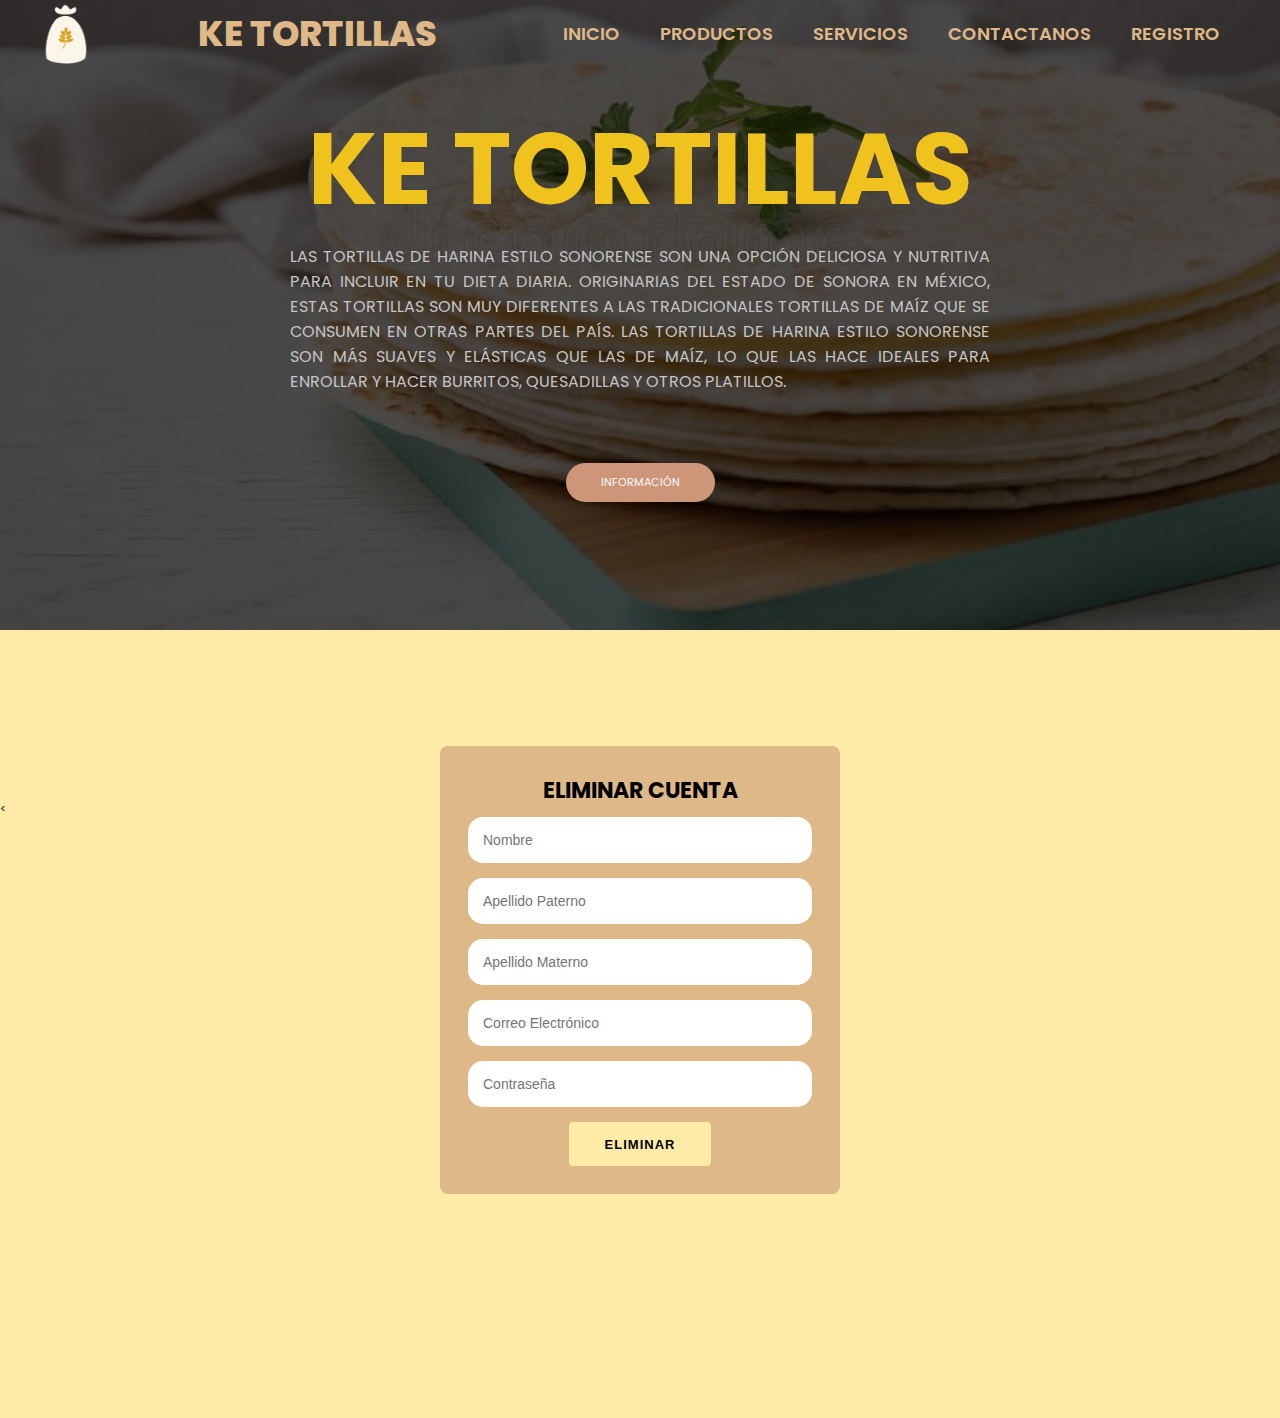
<file: src/main/webapp/eliminar.html>
<!doctype html>
<html lang="en">
<head>
    <meta charset="utf-8" />
    <title>Eliminar Cuenta</title>
    <link rel="apple-touch-icon" sizes="180x180" href="IMG/Trigo-removebg-preview.png">
    <link rel="icon" type="image/png" sizes="32x32" href="IMG/Trigo-removebg-preview.png">
    <link rel="icon" type="image/png" sizes="16x16" href="IMG/Trigo-removebg-preview.png">
    <link rel="manifest" href="IMG/Trigo-removebg-preview.png">
    <link rel="stylesheet" href="maquetado_Inicio.css">
    <link href="stylesContact.css" rel="stylesheet" type="text/css" />

    <script src="https://code.jquery.com/jquery-3.6.0.min.js"></script>
</head>
<body>
<header class="header">
    <div class="menu container">

        <img src="IMG\Trigo-removebg-preview.png" alt="Logo" class= "logo" width="50" height="60" class="d-inline-block align-text">
        <a href="index.html" class="logo">Ke Tortillas</a>
        <input type="checkbox" id="menu" />
        <label for="menu">
            <img src="IMG/Menu.png" class="menu-icono" alt="">
        </label>
        <nav class="navbar">
            <ul>
                <li><a href="index.html">INICIO</a></li>
                <li><a href="Pagina_Productos.html">PRODUCTOS</a></li>
                <li><a href="#">SERVICIOS</a></li>
                <li><a href="contactanos.html">CONTACTANOS</a></li>
                <li><a href="registro.html">REGISTRO</a></li>
            </ul>
        </nav>
    </div>
    <div class="header-content container">

        <h1>Ke Tortillas</h1>

        <p>
            Las tortillas de harina estilo Sonorense son una opción deliciosa y nutritiva para incluir en tu dieta
            diaria. Originarias del estado de Sonora en México, estas tortillas son muy diferentes a las
            tradicionales tortillas de maíz que se consumen en otras partes del país.
            Las tortillas de harina estilo Sonorense son más suaves y elásticas que las de maíz, lo que las hace
            ideales para enrollar y hacer burritos, quesadillas y otros platillos.
        </p>
        <br><br><a href="#" class="btn-1">Información</a>
    </div>
</header>


<br><br><br><br><br><br><br><br><br><br>
<<br><br><br><br><br><br><br><br><br><br>
<div id="contactForm">
    <h1 style="margin-bottom: 10px;">Eliminar Cuenta</h1>
    <form action="#">
        <input placeholder="Nombre" name="name" type="text"/>
        <input placeholder="Apellido Paterno" name="pSurname" type="text"/>
        <input placeholder="Apellido Materno" name="mSurname" type="text"/>
        <input placeholder="Correo Electrónico" name="email" type="email" required />
        <input placeholder="Contraseña" name="password" type="password" required />
        <button class="formBtn" type="submit">Eliminar</button>
    </form>
</div>


</body>
</html>
</file>
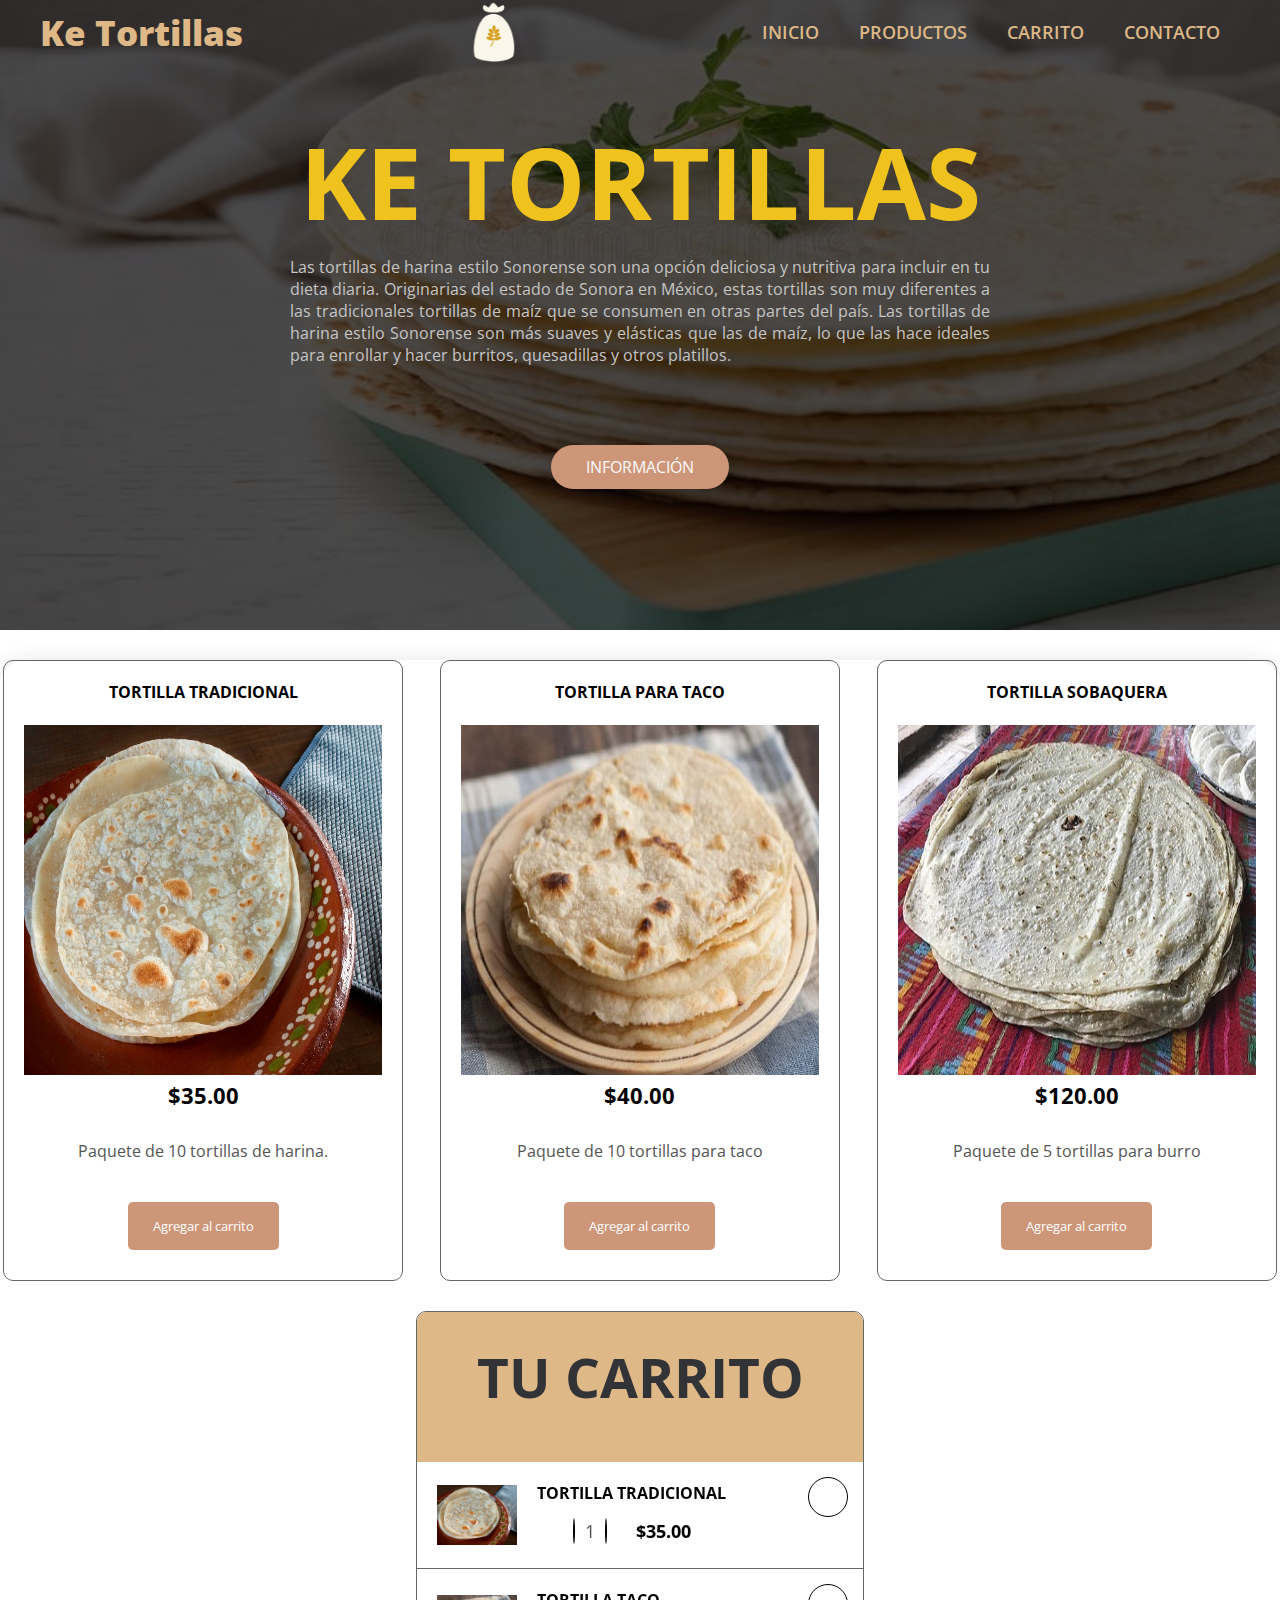
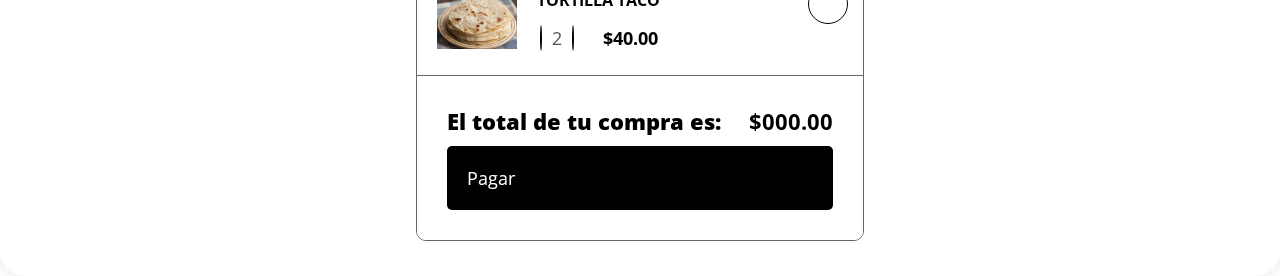
<file: src/main/webapp/Pagina_CarritoCompras.html>
<!DOCTYPE html>
<html lang="en">

<head>
    <meta charset="UTF-8">
    <meta http-equiv="X-UA-Compatible" content="IE=edge">
    <meta name="viewport" content="width=device-width, initial-scale=1.0">
    <link rel="apple-touch-icon" sizes="180x180" href="IMG\Trigo-removebg-preview.png">
    <link rel="icon" type="image/png" sizes="32x32" href="IMG\Trigo-removebg-preview.png">
    <link rel="icon" type="image/png" sizes="16x16" href="IMG\Trigo-removebg-preview.png">
    <link rel="manifest" href="IMG\Trigo-removebg-preview.png">
    <link rel="stylesheet" href="https://cdnjs.cloudflare.com/ajax/libs/font-awesome/6.4.0/css/all.min.css"
          integrity="sha512-iecdLmaskl7CVkqkXNQ/ZH/XLlvWZOJyj7Yy7tcenmpD1ypASozpmT/E0iPtmFIB46ZmdtAc9eNBvH0H/ZpiBw=="
          crossorigin="anonymous" referrerpolicy="no-referrer" />
    <link rel="stylesheet" type="text/css" href="maquetado_Inicio.css">
    <link rel="stylesheet" type="text/css" href="maquetado_Carrito.css">
    <title>Ke Tortillas</title>
</head>

<body>
<header class="header">
    <div class="menu container">

        <a href="#" class="logo">Ke Tortillas</a><img src="IMG\Trigo-removebg-preview.png" alt="Logo" class="logo"
                                                      width="50" height="60" class="d-inline-block align-text">
        <input type="checkbox" id="menu" />
        <label for="menu">
            <img src="IMG/Menu.png" class="menu-icono" alt="">
        </label>
        <nav class="navbar">
            <ul>
                <li><a href="Pagina_Inicio.html">INICIO</a></li>
                <li><a href="Pagina_Productos.html">PRODUCTOS</a></li>
                <li><a href="Pagina_CarritoCompras.html">CARRITO</a></li>
                <li><a href="#">CONTACTO</a></li>
            </ul>
        </nav>
    </div>
    <div class="header-content container">

        <h1>Ke Tortillas</h1>

        <p>
            Las tortillas de harina estilo Sonorense son una opción deliciosa y nutritiva para incluir en tu dieta
            diaria. Originarias del estado de Sonora en México, estas tortillas son muy diferentes a las
            tradicionales tortillas de maíz que se consumen en otras partes del país.
            Las tortillas de harina estilo Sonorense son más suaves y elásticas que las de maíz, lo que las hace
            ideales para enrollar y hacer burritos, quesadillas y otros platillos.
        </p>
        <br><br><a href="#" class="btn-1">Información</a>
    </div>
</header>

<section class="contenedor">

    <div class="contenedor-items">
        <div class="item">
            <span class="titulo-item">Tortilla Tradicional</span><br>
            <img src="IMG/Tortilla_Tradicional.jpeg" alt="" class="img-item" width="350px" height="350px">
            <span class="precio-item">$35.00</span>
            <p>Paquete de 10 tortillas de harina.</p>
            <button class="boton-item">Agregar al carrito</button>
        </div>
        <div class="item">
            <span class="titulo-item">Tortilla para taco</span><br>
            <img src="IMG/Tortilla_Taco.jpeg" alt="" class="img-item" width="350px" height="350px">
            <span class="precio-item">$40.00</span>
            <p>Paquete de 10 tortillas para taco</p>
            <button class="boton-item">Agregar al carrito</button>
        </div>
        <div class="item">
            <span class="titulo-item">Tortilla sobaquera</span><br>
            <img src="IMG/Tortilla_Sobaquera.jpeg" alt="" class="img-item" width="350px" height="350px">
            <span class="precio-item">$120.00</span>
            <p>Paquete de 5 tortillas para burro</p>
            <button class="boton-item">Agregar al carrito</button>
        </div>
    </div>

    <div class="carrito">
        <div class="header-carrito">
            <h2>Tu carrito</h2>
        </div>

        <div class="carrito-items">
            <div class="carrito-item">
                <img src="IMG/Tortilla_Tradicional.jpeg" alt="" width="80px">
                <div class="cassito-item-detalles">
                    <span class="carrito-item-titulo">Tortilla tradicional</span>
                    <div class="selector-cantidad">
                        <i class="fa-solid fa-minus restar-cantidad"></i>
                        <input type="text" value="1" class="carrito-item-cantidad" disabled>
                        <i class="fa-solid fa-plus sumar-cantidad"></i>
                    </div>
                    <span class="carrito-item-precio">$35.00</span>
                </div>
                <span class="btn-eliminar">
                        <i class="fa-solid fa-trash-can"></i>
                    </span>
            </div>

            <div class="carrito-item">
                <img src="IMG/Tortilla_Taco.jpeg" alt="" width="80px">
                <div class="cassito-item-detalles">
                    <span class="carrito-item-titulo">Tortilla Taco</span>
                    <div class="selector-cantidad">
                        <i class="fa-solid fa-minus restar-cantidad"></i>
                        <input type="text" value="2" class="carrito-item-cantidad" disabled>
                        <i class="fa-solid fa-plus sumar-cantidad"></i>
                    </div>
                    <span class="carrito-item-precio">$40.00</span>
                </div>
                <span class="btn-eliminar">
                        <i class="fa-solid fa-trash-can"></i>
                    </span>
            </div>
        </div>

        <div class="carrito-total">
            <div class="fila">
                <strong>El total de tu compra es: </strong>
                <span class="carrito-precio-total">
                        $000.00
                    </span>
            </div>
            <button class="btn-pagar" onclick="window.location.href='formulario_Pago.html'">Pagar <i class="fa-solid fa-cart-shopping"></i></button>

        </div>
    </div>
</section>
</body>

</html>
</file>
<file: src/main/webapp/maquetado_Inicio.css>
@import url('https://fonts.googleapis.com/css2?family=Poppins:wght@400;500;600;700;800&display=swap');

*{
    margin: 0;
    padding: 0;
    box-sizing: border-box;
    text-decoration: none;
    list-style: none;
}

body{
    font-family: 'Poppins', sans-serif;
}

.container {
    max-width: 1200px;
    margin: 0 auto;
}

.header {
    background-image: linear-gradient(
        rgba(0, 0, 0, 0.7),
        rgba(0, 0, 0, 0.7)),
        url(IMG/fondo_Caratula.png);
    background-position: center bottom;
    background-repeat: no-repeat;
    background-size: cover;
    min-height: 70vh;
    display: flex;
    align-items: center;
}

.menu{
    position: absolute;
    top: 0;
    left: 0;
    right: 0;
    display: flex;
    align-items: center;
    justify-content: space-between;
}

.logo{
    color: burlywood;
    font-size: 35px;
    font-weight: 800;
}

.menu .navbar ul li{
    position: relative;
    float: left;
}

.menu .navbar ul li a{
    font-size: 18px;
    padding: 20px;
    color: burlywood;
    display: block;
    font-weight: 600;
}

.menu .navbar ul li a:hover{
    color:darkgoldenrod;
}

#menu{
    display: none;
}

.menu-icono{
    width: 45px;
}

.menu label{
    cursor:pointer;
    display: none;
}

.header-content{
    text-align: center;
}

.header-content h1{
    font-size: 100px;
    line-height: 80px;
    color: #F0C21D;
    text-transform: uppercase;
    margin-bottom: 35px;
}

.header-content p{
    font-size: 16px;
    color: #c5c5c5;
    padding: 0 250px;
    margin-bottom: 35px;
    text-align: justify;
}

.btn-1 {
    display: inline-block;
    padding: 11px 35px;
    background-color: #CE9678;
    color: #F9FAFC;
    text-transform: uppercase;
    border-radius: 25px;
    -webkit-border-radius: 25px;
    -moz-border-radius: 25px;
    -ms-border-radius: 25px;
    -o-border-radius: 25px;
    box-shadow: 0 0 20px rgba(0, 0, 0, 0.2);
}

.btn-1:hover{
    background-color: #ebad8d;
}

.Tortilla{
    padding: 100px 0;
    background-color: #F6E5A5;
    position: relative;
}

.Tortilla-content{
    text-align: center;
}

.Tortilla-content h2{
    font-size: 55px;
    line-height: 70px;
    color: #323337;
    text-transform: uppercase;
    padding: 0 250px;
    margin-bottom: 15px;
}

.txt-p{
    font-size: 16px;
    color: #414247;
    padding: 0 250px;
    margin-bottom: 35px;
}

.Tortilla-group{
   display: flex;
   justify-content: space-between;
   margin-bottom: 50px;
}

.Tortilla-1{
    padding: 0 25px;
}

.Tortilla-1 img{
    width: 300px;
}

.Tortilla-img{
    position: absolute;
    top: 0;
    right: 0;
}

.Tortilla-1 h3{
    color: #323337;
    font-size: 20px;
    margin-bottom: 15px;
}

.Services{
    background-image: linear-gradient(
        rgba(0,0,0,0.7),
        rgba(0,0,0,0.7)),
        url(IMG/background_Services.png);
    background-position: center center;
    background-repeat: no-repeat;
    background-size: cover;
    background-attachment: fixed;
    padding: 100px 0;
}

.Services-content{
    text-align: center;
}

.Services-content h2{
    font-size: 55px;
    line-height: 70px;
    color: #F9FAFC;
    text-transform: uppercase;
    margin-bottom: 50px;
}

.Services-content p{
    font-size: 16px;
    color: #C5C5C5;
    margin-bottom: 50px;
    padding: 0 100px;
}

.Services-group {
    display: flex;
    justify-content: space-between;
    margin-bottom: 50px;
}

.Services-1 {
    padding: 0 100px;
}

.Services-1 img{
    width: 50px;
    margin-bottom: 15px;
}

.Services-1 h3{
    color: #EACCB3;
    font-size: 18px;
}

.general{
    display: flex;
}

.general-1 {
    width: 50%;
    padding: 100px  100px 100px;
    background-color: #E1E2E6;
}

.general-2 {
    background-image: url(IMG/general-2.png);
    background-position: center center;
    background-repeat: no-repeat;
    background-size: cover;
    width: 50%;
}

.general-3 {
    background-image: url(IMG/general-3.png);
    background-position: center center;
    background-repeat: no-repeat;
    background-size: cover;
    width: 50%;
}

h2 {
    font-size: 55px;
    line-height: 70px;
    color: #323337;
    text-transform: uppercase;
    margin-bottom: 20px;
}

p {
    text-align: justify;
    font-size: 16px;
    color: #414247;
    margin: 25px 0 45px 0;
}

@media(max-width:991px){

    .menu{
        padding: 30px;
    }

    .menu label{
        display: initial;
    }

    .menu .navbar {
        position: absolute;
        top: 100%;
        left: 0;
        right: 0;
        background-color: #323337;
        display: none;
    }

    .menu .navbar ul li {
        width: 100%;
    }

    #menu:checked ~ .navbar{
        display: initial;
    }

    .header{
        min-height: 0vh;
    }

    .header-content{
        padding: 100px 30px;
    }

    .header-content p {
        padding: 0;
    }

    .Tortilla {
        padding: 30px;
    }

    .Tortilla-content h2{
        padding: 0;
    }

    .txt-p{
        padding: 0;
    }

    .Tortilla-group{
        flex-direction: column;
        margin-bottom: 0;
    }

    .Tortilla-img{
        display: none;
    }

    .Services{
        padding: 30px;
    }

    .Services-content p{
        padding: 0;
    }

    .Services-group{
        flex-direction: column;
        margin-bottom: 0;
    }

    .Services-1{
        margin-bottom: 25px;
    }

    .general {
        flex-direction: column;
    }

    .general-1{
        width: 100%;
        padding: 30px;
        text-align: center;
    }

    .general-2, .general-3{
        display: none;
    }
}
</file>
<file: src/main/webapp/stylesContact.css>
@import "https://fonts.googleapis.com/css?family=Poppins";
* {
  box-sizing: border-box;
}




body {
  margin: 0;
  padding: 0;
  background: #333;
  font-family: Poppins;
  text-transform: uppercase;
  font-size: 11px;
  background: #ffeba7;
}
h1 {
  margin: 0;
}

#contactForm {

  border: 6px solid #deb887;
  padding: 2em;
  width: 400px;
  text-align: center;
  background: #deb887;
  position: relative;
  top: 50%;
  left: 50%;
  transform: translate(-50%, -50%);
  -webkit-transform: translate(-50%, -50%);
  border-radius: 8px;
}

input,
textarea {
  outline: 0;
  background: #ffff;
  width: 100%;
  border: 0;
  margin: 0 0 15px;
  padding: 15px;
  box-sizing: border-box;
  font-size: 14px;
  border-radius: 15px;
}
textarea {
  height: 80px;
  resize: none;
}


.formBtn{
  border: 6px solid #ffeba7;
  border-radius: 4px;
  height: 44px;
  font-size: 13px;
  font-weight: 600;
  text-transform: uppercase;
  -webkit-transition : all 200ms linear;
  transition: all 200ms linear;
  padding: 0 30px;
  letter-spacing: 1px;
  display: -webkit-inline-flex;
  display: -ms-inline-flexbox;
  display: inline-flex;
  align-items: center;
  background-color: #ffeba7;
  color: #000000;
}


.formBtn:hover{
  border: 6px solid #000000;
  background-color: #000000;
  color: #ebad8d;
  box-shadow: 0 8px 24px 0 rgba(16,39,112,.2);
}
</file>
<file: maquetado_Inicio.css>
@import url('https://fonts.googleapis.com/css2?family=Poppins:wght@400;500;600;700;800&display=swap');

*{
    margin: 0;
    padding: 0;
    box-sizing: border-box;
    text-decoration: none;
    list-style: none;
}

body{
    font-family: 'Poppins', sans-serif;
}

.container {
    max-width: 1200px;
    margin: 0 auto;
}

.header {
    background-image: linear-gradient(
        rgba(0, 0, 0, 0.7),
        rgba(0, 0, 0, 0.7)),
        url(IMG/fondo_Caratula.png);
    background-position: center bottom;
    background-repeat: no-repeat;
    background-size: cover;
    min-height: 70vh;
    display: flex;
    align-items: center;
}

.menu{
    position: absolute;
    top: 0;
    left: 0;
    right: 0;
    display: flex;
    align-items: center;
    justify-content: space-between;
}

.logo{
    color: burlywood;
    font-size: 35px;
    font-weight: 800;
}

.menu .navbar ul li{
    position: relative;
    float: left;
}

.menu .navbar ul li a{
    font-size: 18px;
    padding: 20px;
    color: burlywood;
    display: block;
    font-weight: 600;
}

.menu .navbar ul li a:hover{
    color:darkgoldenrod;
}

#menu{
    display: none;
}

.menu-icono{
    width: 45px;
}

.menu label{
    cursor:pointer;
    display: none;
}

.header-content{
    text-align: center;
}

.header-content h1{
    font-size: 100px;
    line-height: 80px;
    color: #F0C21D;
    text-transform: uppercase;
    margin-bottom: 35px;
}

.header-content p{
    font-size: 16px;
    color: #c5c5c5;
    padding: 0 250px;
    margin-bottom: 35px;
    text-align: justify;
}

.btn-1 {
    display: inline-block;
    padding: 11px 35px;
    background-color: #CE9678;
    color: #F9FAFC;
    text-transform: uppercase;
    border-radius: 25px;
    -webkit-border-radius: 25px;
    -moz-border-radius: 25px;
    -ms-border-radius: 25px;
    -o-border-radius: 25px;
    box-shadow: 0 0 20px rgba(0, 0, 0, 0.2);
}

.btn-1:hover{
    background-color: #ebad8d;
}

.Tortilla{
    padding: 100px 0;
    background-color: #F6E5A5;
    position: relative;
}

.Tortilla-content{
    text-align: center;
}

.Tortilla-content h2{
    font-size: 55px;
    line-height: 70px;
    color: #323337;
    text-transform: uppercase;
    padding: 0 250px;
    margin-bottom: 15px;
}

.txt-p{
    font-size: 16px;
    color: #414247;
    padding: 0 250px;
    margin-bottom: 35px;
}

.Tortilla-group{
   display: flex;
   justify-content: space-between;
   margin-bottom: 50px; 
}

.Tortilla-1{
    padding: 0 25px;
}

.Tortilla-1 img{
    width: 300px;
}

.Tortilla-img{
    position: absolute;
    top: 0;
    right: 0;
}

.Tortilla-1 h3{
    color: #323337;
    font-size: 20px;
    margin-bottom: 15px;
}

.Services{
    background-image: linear-gradient(
        rgba(0,0,0,0.7),
        rgba(0,0,0,0.7)),
        url(IMG/background_Services.png);
    background-position: center center;
    background-repeat: no-repeat;
    background-size: cover;
    background-attachment: fixed;
    padding: 100px 0;
}

.Services-content{
    text-align: center;
}

.Services-content h2{
    font-size: 55px;
    line-height: 70px;
    color: #F9FAFC;
    text-transform: uppercase;
    margin-bottom: 50px;
}

.Services-content p{
    font-size: 16px;
    color: #C5C5C5;
    margin-bottom: 50px;
    padding: 0 100px;
}

.Services-group {
    display: flex;
    justify-content: space-between;
    margin-bottom: 50px;
}

.Services-1 {
    padding: 0 100px;
}

.Services-1 img{
    width: 50px;
    margin-bottom: 15px;
}

.Services-1 h3{
    color: #EACCB3;
    font-size: 18px;
}

.general{
    display: flex;
}

.general-1 {
    width: 50%;
    padding: 100px  100px 100px;
    background-color: #E1E2E6;
}

.general-2 {
    background-image: url(IMG/general-2.png);
    background-position: center center;
    background-repeat: no-repeat;
    background-size: cover;
    width: 50%;
}

.general-3 {
    background-image: url(IMG/general-3.png);
    background-position: center center;
    background-repeat: no-repeat;
    background-size: cover;
    width: 50%;
}

h2 {
    font-size: 55px;
    line-height: 70px;
    color: #323337;
    text-transform: uppercase;
    margin-bottom: 20px;
}

p {
    text-align: justify;
    font-size: 16px;
    color: #414247;
    margin: 25px 0 45px 0;
}

@media(max-width:991px){

    .menu{
        padding: 30px;
    }

    .menu label{
        display: initial;
    }

    .menu .navbar {
        position: absolute;
        top: 100%;
        left: 0;
        right: 0;
        background-color: #323337;
        display: none;
    }

    .menu .navbar ul li {
        width: 100%;
    }

    #menu:checked ~ .navbar{
        display: initial;
    }

    .header{
        min-height: 0vh;
    }

    .header-content{
        padding: 100px 30px;
    }

    .header-content p {
        padding: 0;
    }

    .Tortilla {
        padding: 30px;
    }

    .Tortilla-content h2{
        padding: 0;
    }

    .txt-p{
        padding: 0;
    }

    .Tortilla-group{
        flex-direction: column;
        margin-bottom: 0;
    }

    .Tortilla-img{
        display: none;
    }

    .Services{
        padding: 30px;
    }

    .Services-content p{
        padding: 0;
    }

    .Services-group{
        flex-direction: column;
        margin-bottom: 0;
    }

    .Services-1{
        margin-bottom: 25px;
    }

    .general {
        flex-direction: column;
    }

    .general-1{
        width: 100%;
        padding: 30px;
        text-align: center;
    }

    .general-2, .general-3{
        display: none;
    }
}
</file>
<file: maquetado_Carrito.css>
@import url('https://fonts.googleapis.com/css2?family=Open+Sans:wght@300;400;500;600&family=Poppins:wght@400;500;600;700;800&display=swap');

*{
    margin: 0;
    padding: 0;
    font-family: 'Open Sans';
}

.contenedor{
    padding-bottom: 35px;
    text-align: center;
    box-shadow: 0 0 20px rgba(0, 0, 0, 0.1);
    border-radius: 25px;
    -webkit-border-radius: 25px;
    -moz-border-radius: 25px;
    -ms-border-radius: 25px;
    -o-border-radius: 25px;
}

.contenedor .contenedor-items{
    margin-top: 30px;
    display: grid;
    grid-template-columns: repeat(auto-fit, minmax(220px, 1fr));
    grid-gap: 30px;
    grid-row-gap: 30px;
    width: 100%;
    transition: .3s;
    -webkit-transition: .3s;
    -moz-transition: .3s;
    -ms-transition: .3s;
    -o-transition: .3s;
}

.contenedor .contenedor-items .item{
    max-width: 400px;
    padding: 10px;
    margin: auto;
    border: 1px solid #666;
    border-radius: 10px;
    -webkit-border-radius: 10px;
    -moz-border-radius: 10px;
    -ms-border-radius: 10px;
    -o-border-radius: 10px;
    padding: 20px;
    transition: .3s;
    -webkit-transition: .3s;
    -moz-transition: .3s;
    -ms-transition: .3s;
    -o-transition: .3s;
}

.contenedor-items .item:hover{
    box-shadow: 0 0 10px #666;
    scale: 1.05;
}

.contenedor-items .item .img-item{
    width: 100%;
}

.contenedor-items .item .titulo-item{
    display: block;
    font-weight: bold;
    text-align: center;
    text-transform: uppercase;
}

.item p {
    font-size: 16px;
    padding: 30px;
    color: #545454;
    margin: 0;
    text-align: center;
}

.contenedor-items .item .precio-item{
    display:block;
    text-align: center;
    font-weight: bold;
    font-size: 22px;
}

.contenedor-items .item .boton-item{
    display:block;
    margin: 10px auto;
    border: none;
    background-color: #CE9678;
    color: #fff;
    padding: 15px 25px;
    border-radius: 5px;
    -webkit-border-radius: 5px;
    -moz-border-radius: 5px;
    -ms-border-radius: 5px;
    -o-border-radius: 5px;
    cursor: pointer;
}

/*Se pondrá la modificacion de la seccion de compras*/
.carrito{
    border: 1px solid #666;
    width: 35%;
    margin-top: 30px;
    border-radius: 10px;
    -webkit-border-radius: 10px;
    -moz-border-radius: 10px;
    -ms-border-radius: 10px;
    -o-border-radius: 10px;
    overflow: hidden;
    margin-bottom: auto;
    position: sticky !important;
    top: 0;
    transition: .3s;
    -webkit-transition: .3s;
    -moz-transition: .3s;
    -ms-transition: .3s;
    -o-transition: .3s;
    margin-left: auto;
    margin-right: auto;
    left: 0;
    right: 0;
}

.carrito .header-carrito{
    background-color: burlywood;
    color: white;
    text-align: center;
    padding: 30px 0;
}

.carrito .carrito-item{
    display: flex;
    align-items: center;
    position: relative;
    border-bottom: 1px solid #666;
    padding: 20px;
}

.carrito .carrito-item img{
    margin-right: 20px;
}

.carrito .carrito-item .carrito-item-titulo{
    display: block;
    font-weight: bold;
    margin-bottom: 10px;
    text-transform: uppercase;
}

.carrito .carrito-item .selector-cantidad{
    display: inline-block;
    margin-right: 25px;
}

.carrito .carrito-item .carrito-item-cantidad{
    border: none;
    font-size: 18px;
    background: transparent;
    display: inline-block;
    width: 30px;
    padding: 5px;
    text-align: center;
}

.carrito .carrito-item .selector-cantidad i{
    font-size: 18px;
    width: 32px;
    height: 32px;
    line-height: 32px;
    text-align: center;
    border-radius: 50%;
    -webkit-border-radius: 50%;
    -moz-border-radius: 50%;
    -ms-border-radius: 50%;
    -o-border-radius: 50%;
    border: 1px solid black;
    cursor: pointer;
}

.carrito .carrito-item .carrito-item-precio{
    font-weight: bold;
    display: inline-block;
    font-size: 18px;
    margin-bottom: 5px;
}

.carrito .carrito-item .btn-eliminar{
    position: absolute;
    right: 15px;
    top: 15px;
    color: black;
    width: 40px;
    height: 40px;
    line-height: 40px;
    text-align: center;
    border-radius: 50%;
    -webkit-border-radius: 50%;
    -moz-border-radius: 50%;
    -ms-border-radius: 50%;
    -o-border-radius: 50%;
    border: 1px solid black;
    cursor: pointer;
    display: block;
    background: transparent;
    z-index: 20;
}

.carrito .carrito-item .btn-eliminar i{
    pointer-events: none;
}

.carrito-total{
    background-color: white;
    padding: 30px;
}

.carrito-total .fila{
    display: flex;
    justify-content: space-between;
    align-items: center;
    font-size: 22px;
    font-weight: bold;
    margin-bottom: 10px;
}

.carrito-total .btn-pagar{
    display: block;
    width: 100%;
    border: none;
    background: black;
    color: white;
    border-radius: 5px;
    -webkit-border-radius: 5px;
    -moz-border-radius: 5px;
    -ms-border-radius: 5px;
    -o-border-radius: 5px;
    font-size: 18px;
    padding: 20px;
    display: flex;
    justify-content: space-between;
    align-items: center;
    cursor: pointer;
    transition: .3s;
    -webkit-transition: .3s;
    -moz-transition: .3s;
    -ms-transition: .3s;
    -o-transition: .3s;
}

.carrito-total .btn-pagar:hover{
    scale: 1.05;
}

/*Seccion response*/
@media screen and (max-width:850px) {
    .contenedor{
        display: block;
    }

    .contenedor-items{
        width: 100% !important;
    }

    .carrito{
        width: 100%;
    }
}
</file>
<file: src/main/webapp/maquetado_Carrito.css>
@import url('https://fonts.googleapis.com/css2?family=Open+Sans:wght@300;400;500;600&family=Poppins:wght@400;500;600;700;800&display=swap');

*{
    margin: 0;
    padding: 0;
    font-family: 'Open Sans';
}

.contenedor{
    padding-bottom: 35px;
    text-align: center;
    box-shadow: 0 0 20px rgba(0, 0, 0, 0.1);
    border-radius: 25px;
    -webkit-border-radius: 25px;
    -moz-border-radius: 25px;
    -ms-border-radius: 25px;
    -o-border-radius: 25px;
}

.contenedor .contenedor-items{
    margin-top: 30px;
    display: grid;
    grid-template-columns: repeat(auto-fit, minmax(220px, 1fr));
    grid-gap: 30px;
    grid-row-gap: 30px;
    width: 100%;
    transition: .3s;
    -webkit-transition: .3s;
    -moz-transition: .3s;
    -ms-transition: .3s;
    -o-transition: .3s;
}

.contenedor .contenedor-items .item{
    max-width: 400px;
    padding: 10px;
    margin: auto;
    border: 1px solid #666;
    border-radius: 10px;
    -webkit-border-radius: 10px;
    -moz-border-radius: 10px;
    -ms-border-radius: 10px;
    -o-border-radius: 10px;
    padding: 20px;
    transition: .3s;
    -webkit-transition: .3s;
    -moz-transition: .3s;
    -ms-transition: .3s;
    -o-transition: .3s;
}

.contenedor-items .item:hover{
    box-shadow: 0 0 10px #666;
    scale: 1.05;
}

.contenedor-items .item .img-item{
    width: 100%;
}

.contenedor-items .item .titulo-item{
    display: block;
    font-weight: bold;
    text-align: center;
    text-transform: uppercase;
}

.item p {
    font-size: 16px;
    padding: 30px;
    color: #545454;
    margin: 0;
    text-align: center;
}

.contenedor-items .item .precio-item{
    display:block;
    text-align: center;
    font-weight: bold;
    font-size: 22px;
}

.contenedor-items .item .boton-item{
    display:block;
    margin: 10px auto;
    border: none;
    background-color: #CE9678;
    color: #fff;
    padding: 15px 25px;
    border-radius: 5px;
    -webkit-border-radius: 5px;
    -moz-border-radius: 5px;
    -ms-border-radius: 5px;
    -o-border-radius: 5px;
    cursor: pointer;
}

/*Se pondrá la modificacion de la seccion de compras*/
.carrito{
    border: 1px solid #666;
    width: 35%;
    margin-top: 30px;
    border-radius: 10px;
    -webkit-border-radius: 10px;
    -moz-border-radius: 10px;
    -ms-border-radius: 10px;
    -o-border-radius: 10px;
    overflow: hidden;
    margin-bottom: auto;
    position: sticky !important;
    top: 0;
    transition: .3s;
    -webkit-transition: .3s;
    -moz-transition: .3s;
    -ms-transition: .3s;
    -o-transition: .3s;
    margin-left: auto;
    margin-right: auto;
    left: 0;
    right: 0;
}

.carrito .header-carrito{
    background-color: burlywood;
    color: white;
    text-align: center;
    padding: 30px 0;
}

.carrito .carrito-item{
    display: flex;
    align-items: center;
    position: relative;
    border-bottom: 1px solid #666;
    padding: 20px;
}

.carrito .carrito-item img{
    margin-right: 20px;
}

.carrito .carrito-item .carrito-item-titulo{
    display: block;
    font-weight: bold;
    margin-bottom: 10px;
    text-transform: uppercase;
}

.carrito .carrito-item .selector-cantidad{
    display: inline-block;
    margin-right: 25px;
}

.carrito .carrito-item .carrito-item-cantidad{
    border: none;
    font-size: 18px;
    background: transparent;
    display: inline-block;
    width: 30px;
    padding: 5px;
    text-align: center;
}

.carrito .carrito-item .selector-cantidad i{
    font-size: 18px;
    width: 32px;
    height: 32px;
    line-height: 32px;
    text-align: center;
    border-radius: 50%;
    -webkit-border-radius: 50%;
    -moz-border-radius: 50%;
    -ms-border-radius: 50%;
    -o-border-radius: 50%;
    border: 1px solid black;
    cursor: pointer;
}

.carrito .carrito-item .carrito-item-precio{
    font-weight: bold;
    display: inline-block;
    font-size: 18px;
    margin-bottom: 5px;
}

.carrito .carrito-item .btn-eliminar{
    position: absolute;
    right: 15px;
    top: 15px;
    color: black;
    width: 40px;
    height: 40px;
    line-height: 40px;
    text-align: center;
    border-radius: 50%;
    -webkit-border-radius: 50%;
    -moz-border-radius: 50%;
    -ms-border-radius: 50%;
    -o-border-radius: 50%;
    border: 1px solid black;
    cursor: pointer;
    display: block;
    background: transparent;
    z-index: 20;
}

.carrito .carrito-item .btn-eliminar i{
    pointer-events: none;
}

.carrito-total{
    background-color: white;
    padding: 30px;
}

.carrito-total .fila{
    display: flex;
    justify-content: space-between;
    align-items: center;
    font-size: 22px;
    font-weight: bold;
    margin-bottom: 10px;
}

.carrito-total .btn-pagar{
    display: block;
    width: 100%;
    border: none;
    background: black;
    color: white;
    border-radius: 5px;
    -webkit-border-radius: 5px;
    -moz-border-radius: 5px;
    -ms-border-radius: 5px;
    -o-border-radius: 5px;
    font-size: 18px;
    padding: 20px;
    display: flex;
    justify-content: space-between;
    align-items: center;
    cursor: pointer;
    transition: .3s;
    -webkit-transition: .3s;
    -moz-transition: .3s;
    -ms-transition: .3s;
    -o-transition: .3s;
}

.carrito-total .btn-pagar:hover{
    scale: 1.05;
}

/*Seccion response*/
@media screen and (max-width:850px) {
    .contenedor{
        display: block;
    }

    .contenedor-items{
        width: 100% !important;
    }

    .carrito{
        width: 100%;
    }
}
</file>
